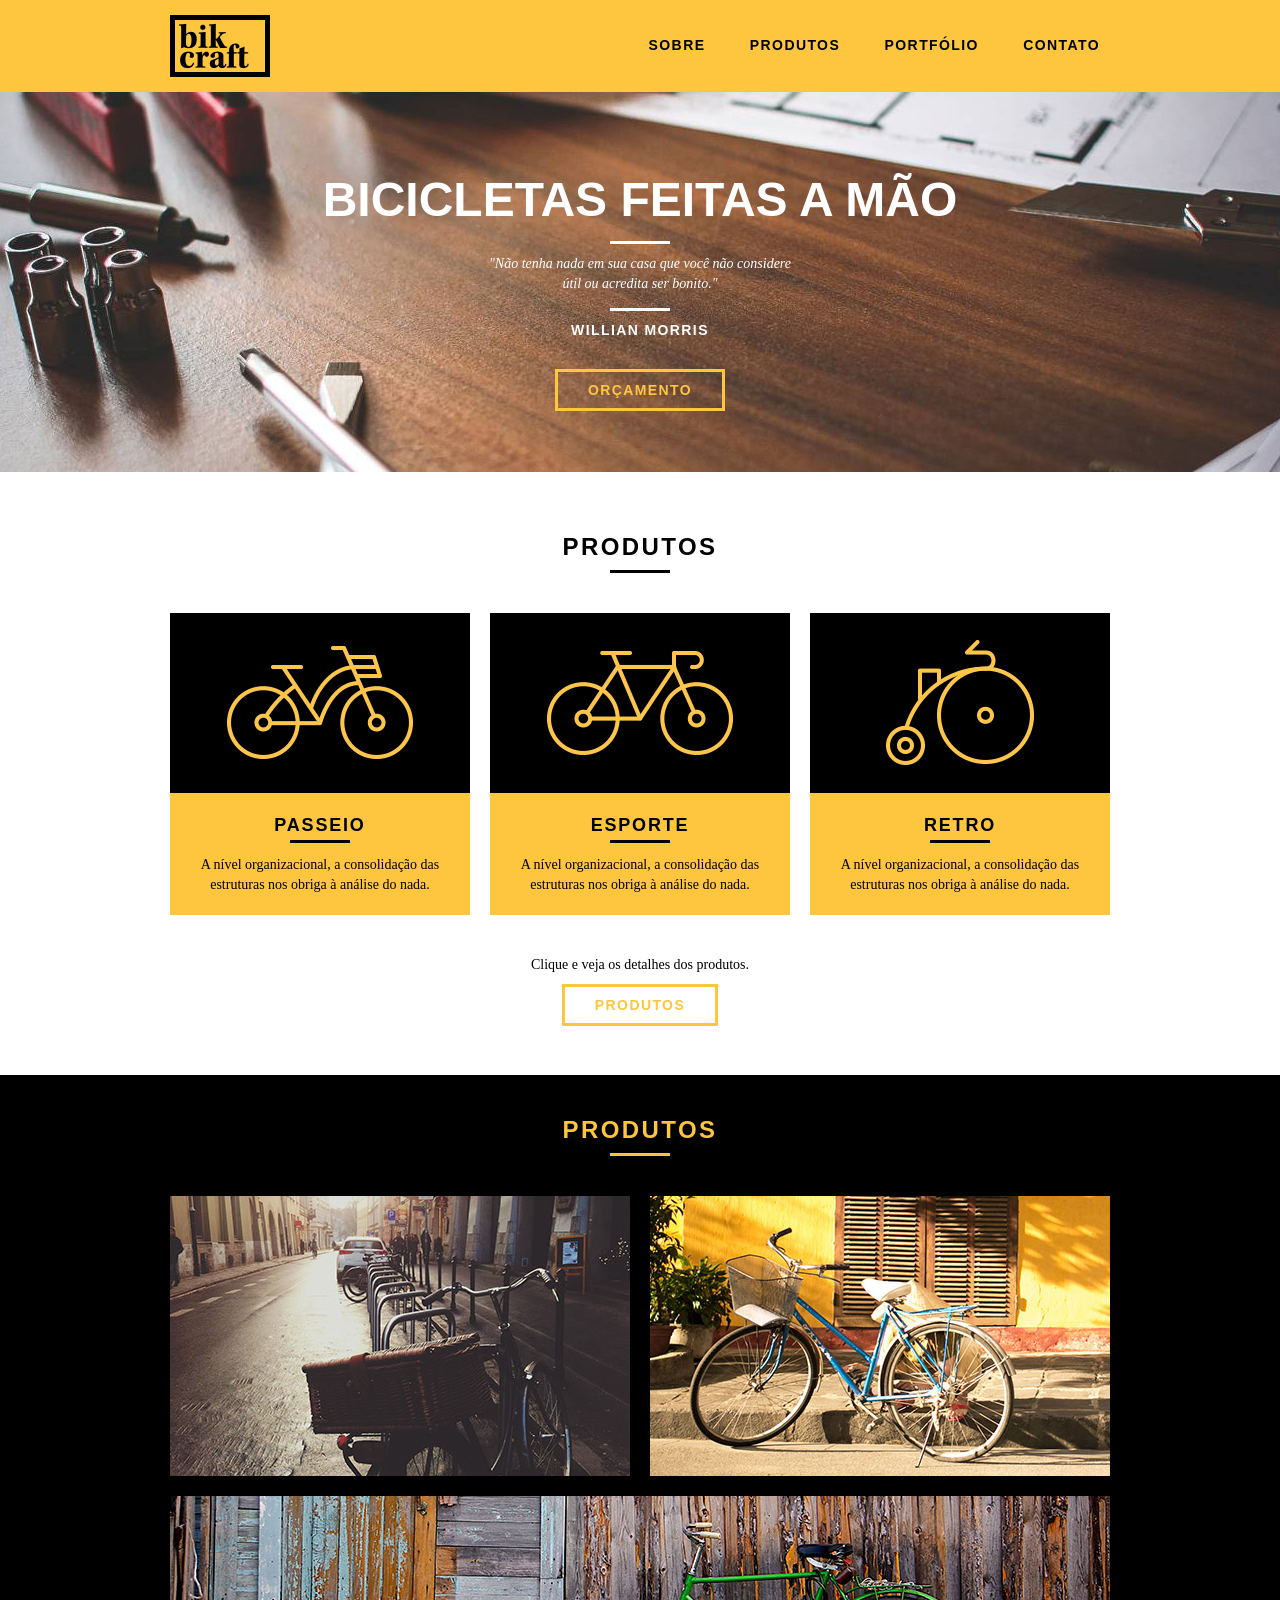
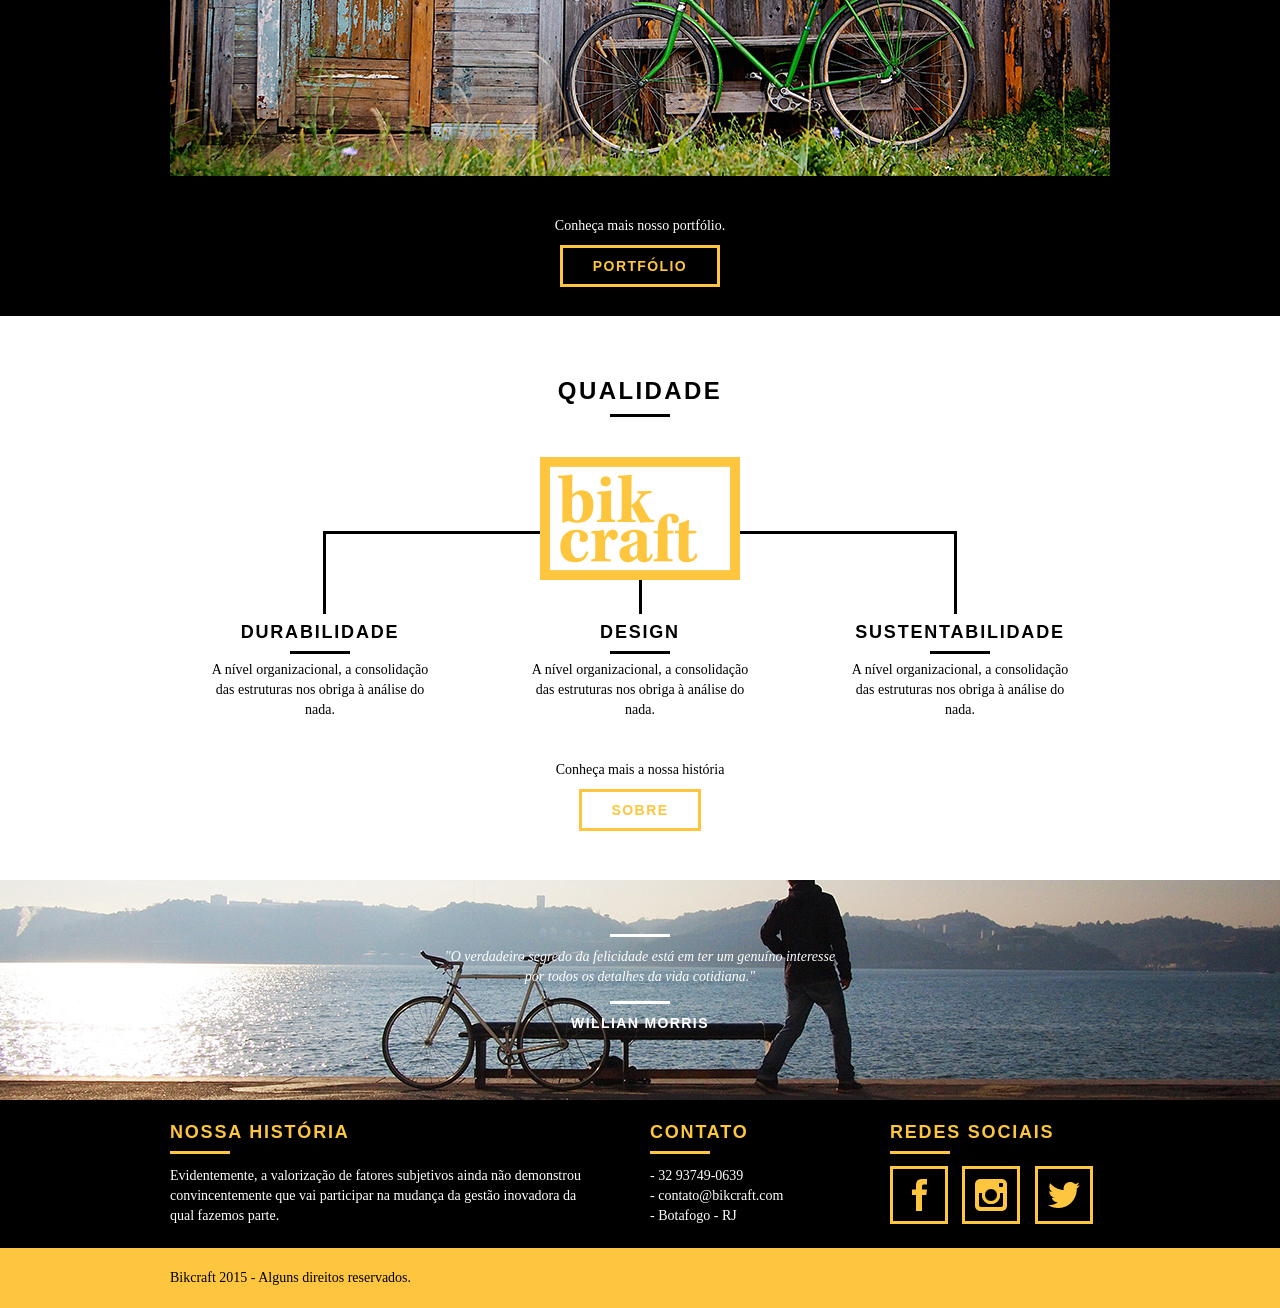
<file: index.html>
<!DOCTYPE html>

<!-- Site desenvolvido por Patric Pauluk, comforme o auxílio dos cursos da Origamid. -->

<html lang="pt-br">
    <head>
        <meta charset="utf-8">
        <title>Bikcraft - Bicicletas Personalizadas</title>

        <!-- Inicio SEO e Head - Cada uma dessas tags deve ser alterada conforme a página. -->

        <meta name="description" content="Compre a sua bicicleta personalizada na Bikcraft. Possuímos modelos Passeio, Retrô e Esporte.">

    		<meta property="og:type" content="website"/>
    		<meta property="og:title" content="Bikcraft - Bicicletas Personalizadas"/>
    		<meta property="og:description" content="Compre a sua bicicleta personalizada na Bikcraft. Possuímos modelos Passeio, Retrô e Esporte."/>
    		<meta property="og:url" content="http://bikcraft.com"/>
    		<meta property="og:image" content="http://bikcraft.com/img/og-image.png"/>

    		<meta name="viewport" content="width=device-width, initial-scale=1">

    		<link rel="shortcut icon" href="favicon.ico">

        <!-- Fim SEO e Head -->
        <link rel="stylesheet" href="css/style.css">
        <script src="js/libs/modernizr.custom.45655.js"></script>
    </head>

    <body>

        <!-- Inicio Cabeçalho -->

        <header class="header">
            <div class="container">
                <a href="index.html" class="grid-4">
                    <img src="img/bikcraft.png" alt="Bikcraft">
                </a>
                <nav class="grid-12 header_menu">
                    <ul>
                        <li><a href="sobre.html">Sobre</a></li>
                        <li><a href="produtos.html">Produtos</a></li>
                        <li><a href="portfolio.html">Portfólio</a></li>
                        <li><a href="contato.html">Contato</a></li>
                    </ul>
                </nav>
            </div>
        </header>

        <!-- Fim Cabeçalho -->

        <!-- Inicio Introdução -->

        <section class="introducao">
            <div class="container">
                <h1>Bicicletas Feitas a Mão</h1>
                <blockquote class="quote-externo">
                    <p>"Não tenha nada em sua casa que você não considere útil ou acredita ser bonito."</p>
                    <cite>WILLIAN MORRIS</cite>
                </blockquote>
                <a href="orcamento.html" class="btn">Orçamento</a>
            </div>
        </section>

        <!-- Fim Introdução -->

        <!-- Inicio Produtos -->

        <section class="produtos container animar">
            <h2 class="subtitulo">Produtos</h2>

            <ul class="produtos_lista">

                <li class="grid-1-3">
                    <div class="produtos_icone">
                        <img src="img/produtos/passeio.png" alt="Bikcraft Passeio">
                    </div>
                    <h3>Passeio</h3>
                    <p>A nível organizacional, a consolidação das estruturas nos obriga à análise do nada.</p>
                </li>

                <li class="grid-1-3">
                    <div class="produtos_icone">
                        <img src="img/produtos/esportiva.png" alt="Bikcraft Passeio">
                    </div>
                    <h3>Esporte</h3>
                    <p>A nível organizacional, a consolidação das estruturas nos obriga à análise do nada.</p>
                </li>

                <li class="grid-1-3">
                    <div class="produtos_icone">
                        <img src="img/produtos/vintage.png" alt="Bikcraft Passeio">
                    </div>
                    <h3>Retro</h3>
                    <p>A nível organizacional, a consolidação das estruturas nos obriga à análise do nada.</p>
                </li>

            </ul>

            <div class="call">
                <p>Clique e veja os detalhes dos produtos.</p>
                <a href="produtos.html" class="btn btn-preto">Produtos</a>
            </div>

        </section>

        <!-- Fim Produtos -->

        <!-- Inicio Portfólio -->

        <section class="portfolio">
            <div class="container">
                <h2 class="subtitulo">Produtos</h2>
                <div class="portfolio_lista">
                    <div class="grid-8"><img src="img/portfolio/retro.jpg" alt="Bicileta Retro"></div>
                    <div class="grid-8"><img src="img/portfolio/passeio.jpg" alt="Bicileta Passeio"></div>
                    <div class="grid-16"><img src="img/portfolio/esporte.jpg" alt="Bicileta Esporte"></div>
                </div>

                <div class="call">
                    <p>Conheça mais nosso portfólio.</p>
                    <a href="produtos.html" class="btn">Portfólio</a>
                </div>

            </div>
        </section>

        <!-- Fim Portfólio -->

        <!-- Inicio Qualidade -->

        <section class="qualidade container">
            <h2 class="subtitulo">Qualidade</h2>
            <img src="img/logo-qualidade.png" alt="Bikcraft">

            <ul class="qualidade_lista">

                <li class="grid-1-3">
                    <h3>Durabilidade</h3>
                    <p>A nível organizacional, a consolidação das estruturas nos obriga à análise do nada.</p>
                </li>

                <li class="grid-1-3">
                    <h3>Design</h3>
                    <p>A nível organizacional, a consolidação das estruturas nos obriga à análise do nada.</p>
                </li>

                <li class="grid-1-3">
                    <h3>Sustentabilidade</h3>
                    <p>A nível organizacional, a consolidação das estruturas nos obriga à análise do nada.</p>
                </li>

            </ul>

            <div class="call">
                <p>Conheça mais a nossa história</p>
                <a href="sobre.html" class="btn btn-preto">Sobre</a>
            </div>
        </section>

        <!-- Fim Qualidade -->

        <!-- Inicio Quebra -->

        <div class="quebra">
            <blockquote class="quote-externo container">
                <p>"O verdadeiro segredo da felicidade está em ter um genuíno interesse por todos os detalhes da vida cotidiana."</p>
                <cite>WILLIAN MORRIS</cite>
            </blockquote>
        </div>

        <!-- Fim Quebra -->

        <!-- Inicio Rodapé -->

        <footer>
            <div class="footer">
                <div class="container">

                    <div class="grid-8 footer_historia">
                        <h3>Nossa História</h3>
                        <p>Evidentemente, a valorização de fatores subjetivos ainda não demonstrou convincentemente que vai participar na mudança da gestão inovadora da qual fazemos parte.</p>
                    </div>

                    <div class="grid-4 footer_contato">
                        <h3>Contato</h3>
                        <ul>
                            <li>- 32 93749-0639</li>
                            <li>- contato@bikcraft.com</li>
                            <li>- Botafogo - RJ</li>
                        </ul>
                    </div>

                    <div class="grid-4 footer_redes">
                        <h3>Redes Sociais</h3>
                        <ul>
                            <li><a href="http://facebook.com" target="_blank"><img src="img/redes-sociais-ico/facebook.png" alt="Facebook Bikcraft"></a></li>
                            <li><a href="http://instagram.com" target="_blank"><img src="img/redes-sociais-ico/instagram.png" alt="Instagram Bikcraft"></a></li>
                            <li><a href="http://twitter.com" target="_blank"><img src="img/redes-sociais-ico/twitter.png" alt="Twitter Bikcraft"></a></li>
                        </ul>
                    </div>

                </div>
            </div>

            <div class="copy">
                <div class="container">
                    <p class="grid-16">Bikcraft 2015 - Alguns direitos reservados.</p>
                </div>
            </div>
        </footer>

        <!-- Fim Rodapé -->

        <!-- Inicio Declaração JS -->

        <script src="js/libs/jquery-3.2.1.min.js"></script>
        <script src="js/plugins.js"></script>
	    <script src="js/main.js"></script>

        <!-- Fim Declaração JS -->

    </body>
</html>
</file>
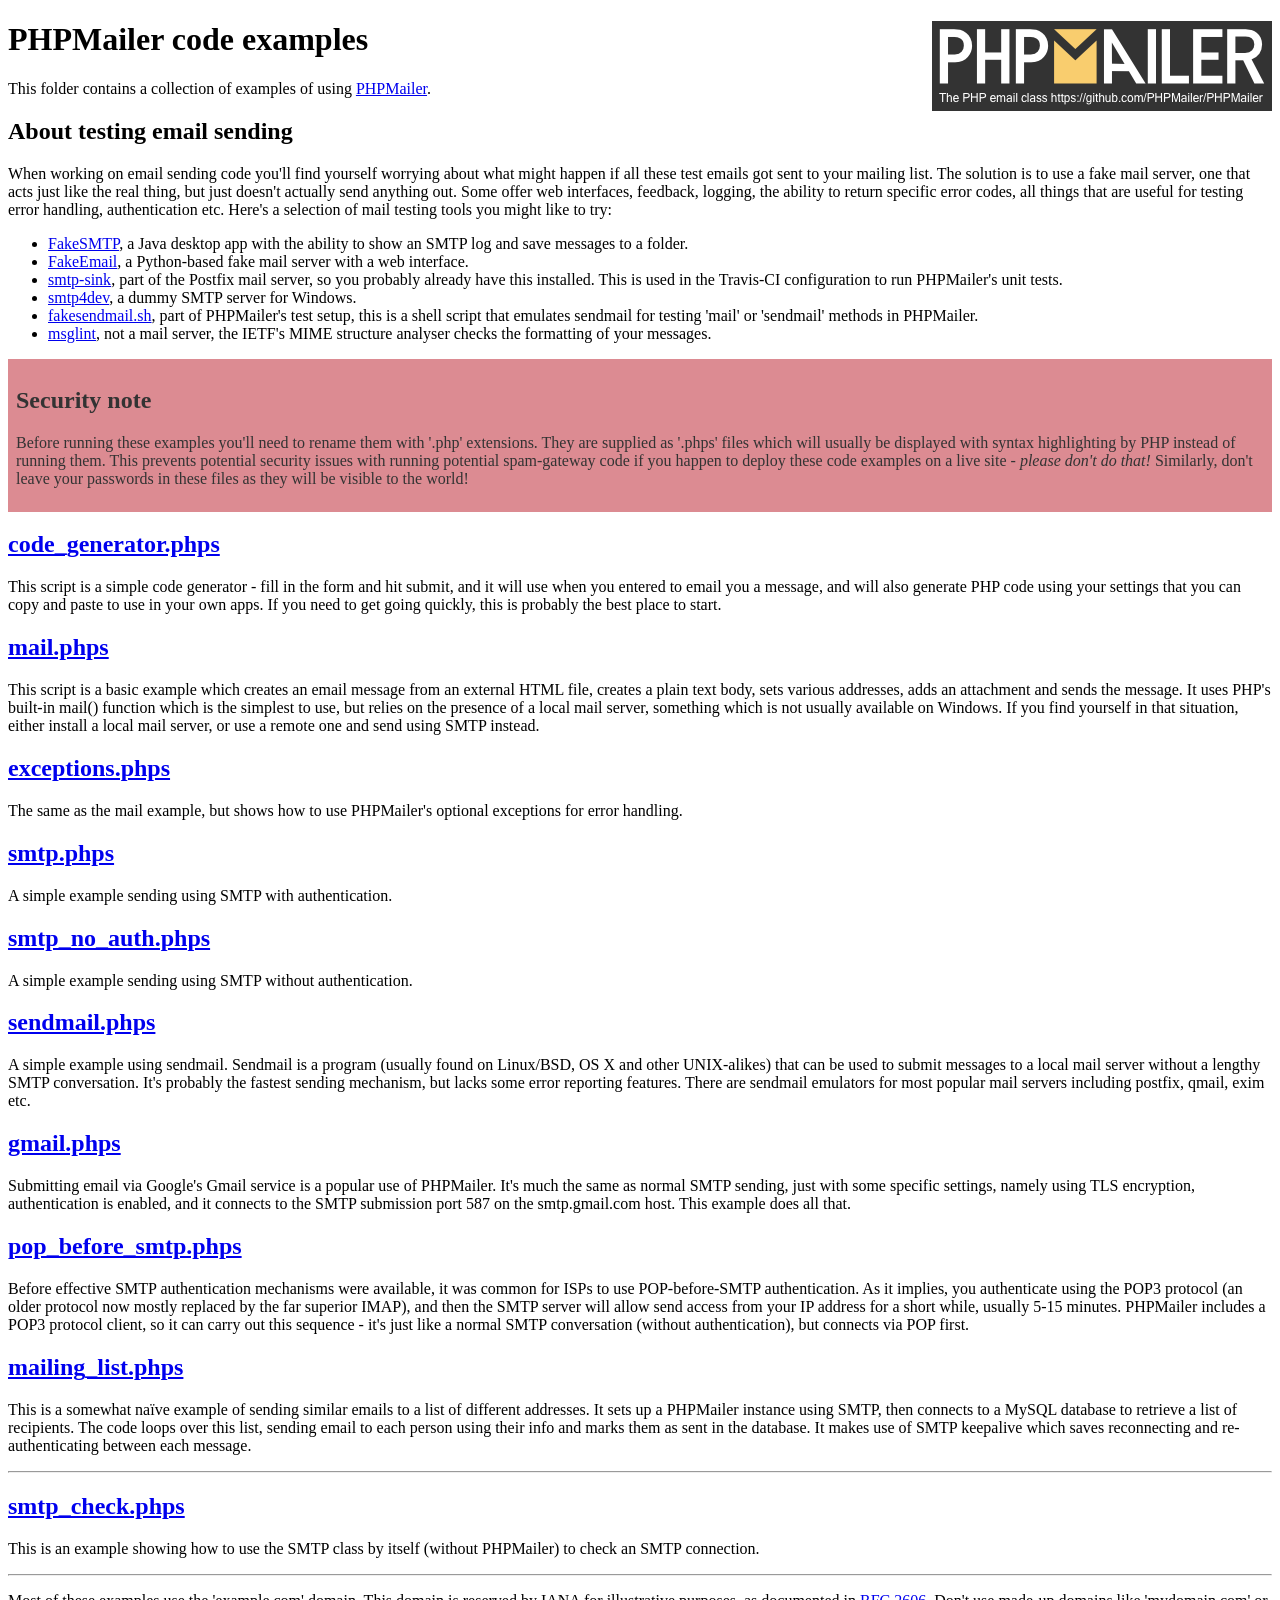
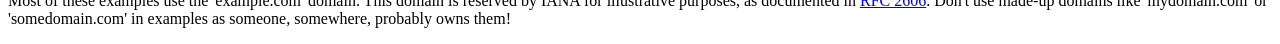
<file: PHPMailer/examples/index.html>
<!DOCTYPE html>
<html>
<head>
	<meta charset="UTF-8">
	<title>PHPMailer Examples</title>
</head>
<body>
<h1>PHPMailer code examples<a href="https://github.com/PHPMailer/PHPMailer"><img src="images/phpmailer.png" style="float:right; border:0;" alt="PHPMailer logo"></a></h1>
<p>This folder contains a collection of examples of using <a href="https://github.com/PHPMailer/PHPMailer">PHPMailer</a>.</p>
<h2>About testing email sending</h2>
<p>When working on email sending code you'll find yourself worrying about what might happen if all these test emails got sent to your mailing list. The solution is to use a fake mail server, one that acts just like the real thing, but just doesn't actually send anything out. Some offer web interfaces, feedback, logging, the ability to return specific error codes, all things that are useful for testing error handling, authentication etc. Here's a selection of mail testing tools you might like to try:</p>
<ul>
  <li><a href="https://github.com/Nilhcem/FakeSMTP">FakeSMTP</a>, a Java desktop app with the ability to show an SMTP log and save messages to a folder. </li>
  <li><a href="https://github.com/isotoma/FakeEmail">FakeEmail</a>, a Python-based fake mail server with a web interface.</li>
  <li><a href="http://www.postfix.org/smtp-sink.1.html">smtp-sink</a>, part of the Postfix mail server, so you probably already have this installed. This is used in the Travis-CI configuration to run PHPMailer's unit tests.</li>
  <li><a href="http://smtp4dev.codeplex.com">smtp4dev</a>, a dummy SMTP server for Windows.</li>
  <li><a href="https://github.com/PHPMailer/PHPMailer/blob/master/test/fakesendmail.sh">fakesendmail.sh</a>, part of PHPMailer's test setup, this is a shell script that emulates sendmail for testing 'mail' or 'sendmail' methods in PHPMailer.</li>
  <li><a href="http://tools.ietf.org/tools/msglint/">msglint</a>, not a mail server, the IETF's MIME structure analyser checks the formatting of your messages.</li>
</ul>
<div style="padding: 8px; color: #333333; background-color: #dc8b92">
<h2>Security note</h2>
<p>Before running these examples you'll need to rename them with '.php' extensions. They are supplied as '.phps' files which will usually be displayed with syntax highlighting by PHP instead of running them. This prevents potential security issues with running potential spam-gateway code if you happen to deploy these code examples on a live site - <em>please don't do that!</em> Similarly, don't leave your passwords in these files as they will be visible to the world!</p>
</div>
<h2><a href="code_generator.phps">code_generator.phps</a></h2>
<p>This script is a simple code generator - fill in the form and hit submit, and it will use when you entered to email you a message, and will also generate PHP code using your settings that you can copy and paste to use in your own apps. If you need to get going quickly, this is probably the best place to start.</p>
<h2><a href="mail.phps">mail.phps</a></h2>
<p>This script is a basic example which creates an email message from an external HTML file, creates a plain text body, sets various addresses, adds an attachment and sends the message. It uses PHP's built-in mail() function which is the simplest to use, but relies on the presence of a local mail server, something which is not usually available on Windows. If you find yourself in that situation, either install a local mail server, or use a remote one and send using SMTP instead.</p>
<h2><a href="exceptions.phps">exceptions.phps</a></h2>
<p>The same as the mail example, but shows how to use PHPMailer's optional exceptions for error handling.</p>
<h2><a href="smtp.phps">smtp.phps</a></h2>
<p>A simple example sending using SMTP with authentication.</p>
<h2><a href="smtp_no_auth.phps">smtp_no_auth.phps</a></h2>
<p>A simple example sending using SMTP without authentication.</p>
<h2><a href="sendmail.phps">sendmail.phps</a></h2>
<p>A simple example using sendmail. Sendmail is a program (usually found on Linux/BSD, OS X and other UNIX-alikes) that can be used to submit messages to a local mail server without a lengthy SMTP conversation. It's probably the fastest sending mechanism, but lacks some error reporting features. There are sendmail emulators for most popular mail servers including postfix, qmail, exim etc.</p>
<h2><a href="gmail.phps">gmail.phps</a></h2>
<p>Submitting email via Google's Gmail service is a popular use of PHPMailer. It's much the same as normal SMTP sending, just with some specific settings, namely using TLS encryption, authentication is enabled, and it connects to the SMTP submission port 587 on the smtp.gmail.com host. This example does all that.</p>
<h2><a href="pop_before_smtp.phps">pop_before_smtp.phps</a></h2>
<p>Before effective SMTP authentication mechanisms were available, it was common for ISPs to use POP-before-SMTP authentication. As it implies, you authenticate using the POP3 protocol (an older protocol now mostly replaced by the far superior IMAP), and then the SMTP server will allow send access from your IP address for a short while, usually 5-15 minutes. PHPMailer includes a POP3 protocol client, so it can carry out this sequence - it's just like a normal SMTP conversation (without authentication), but connects via POP first.</p>
<h2><a href="mailing_list.phps">mailing_list.phps</a></h2>
<p>This is a somewhat naïve example of sending similar emails to a list of different addresses. It sets up a PHPMailer instance using SMTP, then connects to a MySQL database to retrieve a list of recipients. The code loops over this list, sending email to each person using their info and marks them as sent in the database. It makes use of SMTP keepalive which saves reconnecting and re-authenticating between each message.</p>
<hr>
<h2><a href="smtp_check.phps">smtp_check.phps</a></h2>
<p>This is an example showing how to use the SMTP class by itself (without PHPMailer) to check an SMTP connection.</p>
<hr>
<p>Most of these examples use the 'example.com' domain. This domain is reserved by IANA for illustrative purposes, as documented in <a href="http://tools.ietf.org/html/rfc2606">RFC 2606</a>. Don't use made-up domains like 'mydomain.com' or 'somedomain.com' in examples as someone, somewhere, probably owns them!</p>
</body>
</html>
</file>
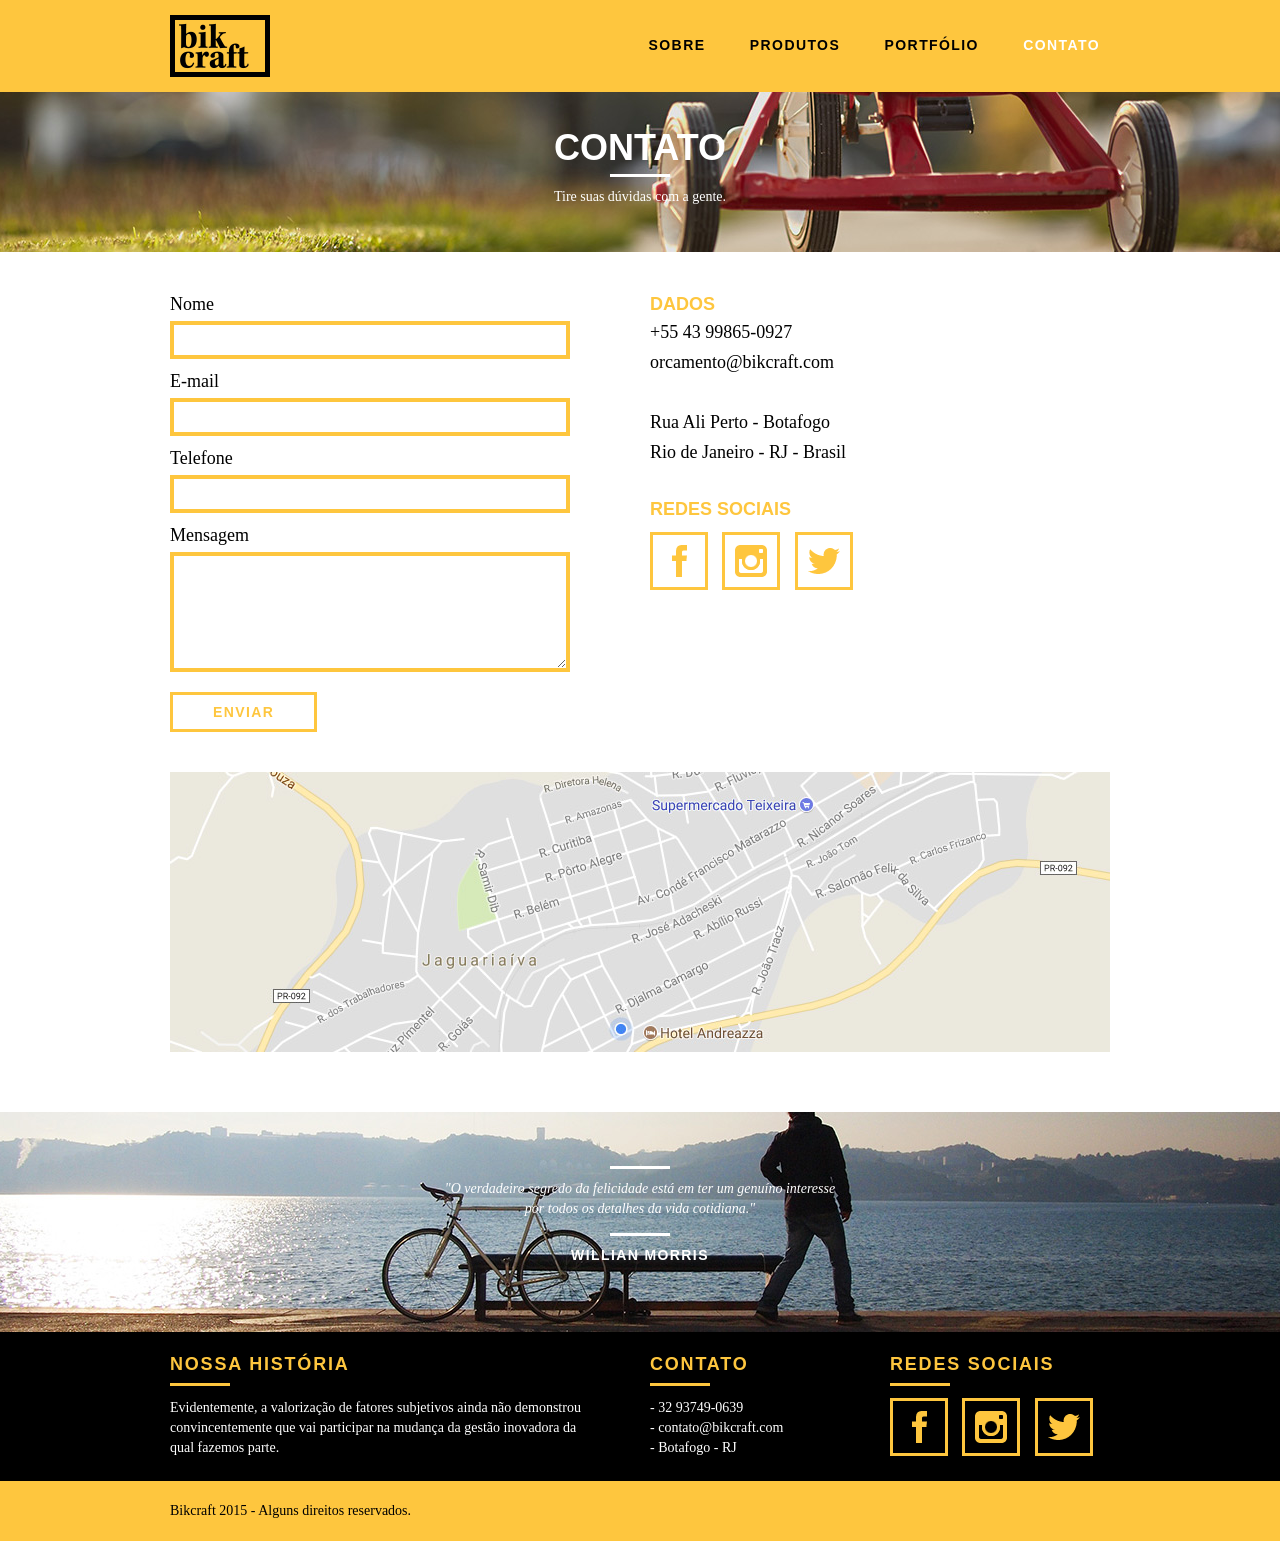
<file: contato.html>
<!DOCTYPE html>

<!-- Site desenvolvido por Patric Pauluk, comforme o auxílio dos cursos da Origamid. -->

<html lang="pt-br">
    <head>
        <meta charset="utf-8">
        <title>Bikcraft - Contato - 21 99999-9999</title>
        
        <!-- Inicio SEO e Head - Cada uma dessas tags deve ser alterada conforme a página. -->
        
        <meta name="description" content="Compre a sua bicicleta personalizada na Bikcraft. Possuímos modelos Passeio, Retrô e Esporte.">

		<meta property="og:type" content="website"/>
		<meta property="og:title" content="Bikcraft - Contato - 21 99999-9999"/>
		<meta property="og:description" content="Compre a sua bicicleta personalizada na Bikcraft. Possuímos modelos Passeio, Retrô e Esporte."/>
		<meta property="og:url" content="http://bikcraft.com/contato.html"/>
		<meta property="og:image" content="http://bikcraft.com/img/og-image.png"/>

		<meta name="viewport" content="width=device-width, initial-scale=1">

		<link rel="shortcut icon" href="favicon.ico">
        
        <!-- Fim SEO e Head -->
        
        <link rel="stylesheet" href="css/style.css">
        <script src="js/libs/modernizr.custom.45655.js"></script>
    </head>
    
    <body>
        
        <!-- Inicio Cabeçalho -->
        
        <header class="header">
            <div class="container">
                <a href="index.html" class="grid-4">
                    <img src="img/bikcraft.png" alt="Bikcraft">
                </a>
                <nav class="grid-12 header_menu">
                    <ul>
                        <li><a href="sobre.html">Sobre</a></li>
                        <li><a href="produtos.html">Produtos</a></li>
                        <li><a href="portfolio.html">Portfólio</a></li>
                        <li><a href="contato.html" class="menu_ativo">Contato</a></li>
                    </ul>
                </nav>
            </div>
        </header>
        
        <!-- Fim Cabeçalho -->
        
        <!-- Inicio Introdução -->
        
        <section class="introducao-interna interna_contato">
            <div class="container">
                <h1>Contato</h1>
                <p>Tire suas dúvidas com a gente.</p>
            </div>
        </section>
        
        <!-- Fim Introdução -->
        
        <!-- Inicio Contato -->
        
        <section class="contato container animar-interno">
            <form action="enviar.php" method="post" name="form" class="formphp contato_form grid-8">
                <label for="nome">Nome</label>
                <input id="nome" name="nome" type="text">
                <label for="email">E-mail</label>
                <input id="email" name="email" type="text">
                <label for="telefone">Telefone</label>
                <input id="telefone" name="telefone" type="text">

                <label class="nao-aparece">Se você não é um robô, deixe em branco.</label>
                <input type="text" class="nao-aparece" name="leaveblank">
                <label class="nao-aparece">Se você não é um robô, não mude este campo.</label>
                <input type="text" class="nao-aparece" name="dontchange" value="http://" >

                <label for="mensagem">Mensagem</label>
                <textarea name="mensagem" id="mensagem"></textarea>

                <button id="enviar" name="enviar" type="submit" class="btn btn-preto">Enviar</button>
            </form>
            
            <div class="contato_dados grid-8">
                <h3>Dados</h3>
                <span>+55 43 99865-0927</span>
                <span>orcamento@bikcraft.com</span>
                <span>Rua Ali Perto - Botafogo</span>
                <span>Rio de Janeiro - RJ - Brasil</span>
                <h3>Redes Sociais</h3>
                <ul>
                    <li><a href="http://facebook.com" target="_blank"><img src="img/redes-sociais-ico/facebook.png" alt="Facebook Bikcraft"></a></li>
                    <li><a href="http://instagram.com" target="_blank"><img src="img/redes-sociais-ico/instagram.png" alt="Instagram Bikcraft"></a></li>
                    <li><a href="http://twitter.com" target="_blank"><img src="img/redes-sociais-ico/twitter.png" alt="Twitter Bikcraft"></a></li>
                </ul>
            </div>
        </section>
        
        <section class="container contato_mapa">
            <a href="http://google.com" target="_blank" class="grid-16"><img src="img/endereco-bikcraft.jpg" alt="Endereço da Bikcraft"></a>
        </section>
        
        <!-- Fim Contato -->
        
        <!-- Inicio Quebra -->
        
        <div class="quebra">
            <blockquote class="quote-externo container">
                <p>"O verdadeiro segredo da felicidade está em ter um genuíno interesse por todos os detalhes da vida cotidiana."</p>
                <cite>WILLIAN MORRIS</cite>
            </blockquote>
        </div>
        
        <!-- Fim Quebra -->
        
        <!-- Inicio Rodapé -->
        
        <footer>
            <div class="footer">
                <div class="container">
                    
                    <div class="grid-8 footer_historia">
                        <h3>Nossa História</h3>
                        <p>Evidentemente, a valorização de fatores subjetivos ainda não demonstrou convincentemente que vai participar na mudança da gestão inovadora da qual fazemos parte.</p>
                    </div>
                    
                    <div class="grid-4 footer_contato">
                        <h3>Contato</h3>
                        <ul>
                            <li>- 32 93749-0639</li>
                            <li>- contato@bikcraft.com</li>
                            <li>- Botafogo - RJ</li>
                        </ul>
                    </div>
                    
                    <div class="grid-4 footer_redes">
                        <h3>Redes Sociais</h3>
                        <ul>
                            <li><a href="http://facebook.com" target="_blank"><img src="img/redes-sociais-ico/facebook.png" alt="Facebook Bikcraft"></a></li>
                            <li><a href="http://instagram.com" target="_blank"><img src="img/redes-sociais-ico/instagram.png" alt="Instagram Bikcraft"></a></li>
                            <li><a href="http://twitter.com" target="_blank"><img src="img/redes-sociais-ico/twitter.png" alt="Twitter Bikcraft"></a></li>
                        </ul>
                    </div>
                    
                </div>
            </div>
            
            <div class="copy">
                <div class="container">
                    <p class="grid-16">Bikcraft 2015 - Alguns direitos reservados.</p>
                </div>
            </div>
        </footer>
        
        <!-- Fim Rodapé -->
        
        <!-- Inicio Declaração JS -->
        
        <script src="js/libs/jquery-3.2.1.min.js"></script>
        <script src="js/plugins.js"></script>
	    <script src="js/main.js"></script>
        
        <!-- Fim Declaração JS -->
        
    </body>
</html>
</file>
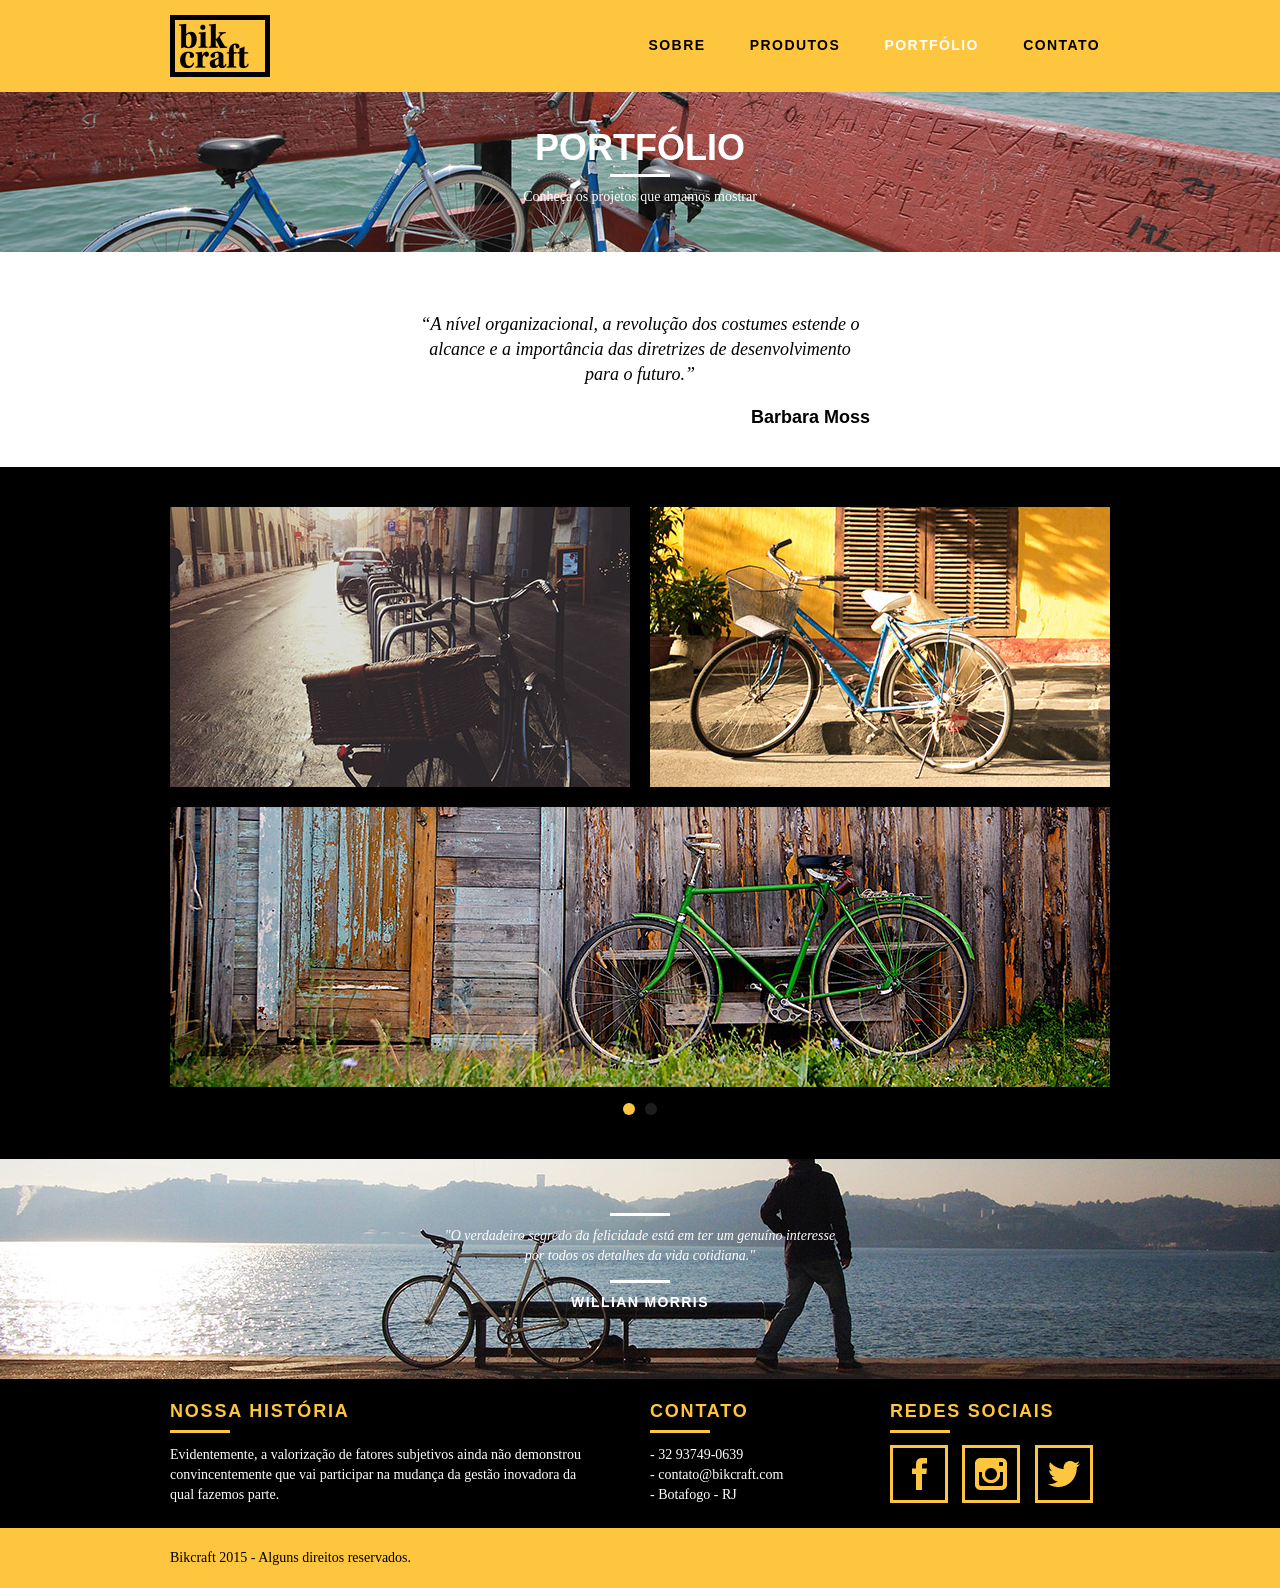
<file: portfolio.html>
<!DOCTYPE html>

<!-- Site desenvolvido por Patric Pauluk, comforme o auxílio dos cursos da Origamid. -->

<html lang="pt-br">
    <head>
        <meta charset="utf-8">
        <title>Bikcraft - Conheça o Portfólio de clientes</title>
        
        <!-- Inicio SEO e Head - Cada uma dessas tags deve ser alterada conforme a página. -->
        
        <meta name="description" content="Compre a sua bicicleta personalizada na Bikcraft. Possuímos modelos Passeio, Retrô e Esporte.">

		<meta property="og:type" content="website"/>
		<meta property="og:title" content="Bikcraft - Conheça o Portfólio de clientes"/>
		<meta property="og:description" content="Compre a sua bicicleta personalizada na Bikcraft. Possuímos modelos Passeio, Retrô e Esporte."/>
		<meta property="og:url" content="http://bikcraft.com/portfolio.html"/>
		<meta property="og:image" content="http://bikcraft.com/img/og-image.png"/>

		<meta name="viewport" content="width=device-width, initial-scale=1">

		<link rel="shortcut icon" href="favicon.ico">
        
        <!-- Fim SEO e Head -->
        
        <link rel="stylesheet" href="css/style.css">
        <script src="js/libs/modernizr.custom.45655.js"></script>
    </head>
    
    <body>
        
        <!-- Inicio Cabeçalho -->
        
        <header class="header">
            <div class="container">
                <a href="index.html" class="grid-4">
                    <img src="img/bikcraft.png" alt="Bikcraft">
                </a>
                <nav class="grid-12 header_menu">
                    <ul>
                        <li><a href="sobre.html">Sobre</a></li>
                        <li><a href="produtos.html">Produtos</a></li>
                        <li><a href="portfolio.html" class="menu_ativo">Portfólio</a></li>
                        <li><a href="contato.html">Contato</a></li>
                    </ul>
                </nav>
            </div>
        </header>
        
        <!-- Fim Cabeçalho -->
        
        <!-- Inicio Introdução -->
        
        <section class="introducao-interna interna_portfolio">
            <div class="container">
                <h1>Portfólio</h1>
                <p>Conheça os projetos que amamos mostrar</p>
            </div>
        </section>
        
        <!-- Fim Introdução -->
        
        <section class="container animar-interno">
            <ul class="rslides">
                <li>
                    <blockquote class="quote_clientes">
                        <p>“A nível organizacional, a revolução dos costumes estende o alcance e a importância das diretrizes de desenvolvimento para o futuro.”</p>
                        <cite>Barbara Moss</cite>
                    </blockquote>
                </li>
                
                <li>
                    <blockquote class="quote_clientes">
                        <p>A nível organizacional, o novo modelo estrutural aqui preconizado promove a alavancagem dos métodos utilizados na avaliação de resultados.</p>
                        <cite>Bernardo</cite>
                    </blockquote>
                </li>
                
                <li>
                    <blockquote class="quote_clientes">
                        <p>“No mundo atual, a revolução dos costumes maximiza as possibilidades por conta dos relacionamentos verticais entre as hierarquias.”</p>
                        <cite>Jhony Rato</cite>
                    </blockquote>
                </li>
            </ul>
        </section>
        
        <!-- Inicio Portfólio -->
        
        <section class="portfolio">
            <div class="container">
                <ul class="portfolio_lista rslides_portfolio animar-interno">
                    <li>
                        <div class="grid-8"><img src="img/portfolio/retro.jpg" alt="Bicileta Retro"></div>
                        <div class="grid-8"><img src="img/portfolio/passeio.jpg" alt="Bicileta Passeio"></div>
                        <div class="grid-16"><img src="img/portfolio/esporte.jpg" alt="Bicileta Esporte"></div>
                    </li>
                    
                    <li>
                        <div class="grid-8"><img src="img/portfolio/passeio.jpg" alt="Bicileta Retro"></div>
                        <div class="grid-8"><img src="img/portfolio/retro.jpg" alt="Bicileta Passeio"></div>
                        <div class="grid-16"><img src="img/portfolio/esporte.jpg" alt="Bicileta Esporte"></div>
                    </li>
                </ul>
            </div>
        </section>
        
        <!-- Fim Portfólio -->
        
        <!-- Inicio Quebra -->
        
        <div class="quebra">
            <blockquote class="quote-externo container">
                <p>"O verdadeiro segredo da felicidade está em ter um genuíno interesse por todos os detalhes da vida cotidiana."</p>
                <cite>WILLIAN MORRIS</cite>
            </blockquote>
        </div>
        
        <!-- Fim Quebra -->
        
        <!-- Inicio Rodapé -->
        
        <footer>
            <div class="footer">
                <div class="container">
                    
                    <div class="grid-8 footer_historia">
                        <h3>Nossa História</h3>
                        <p>Evidentemente, a valorização de fatores subjetivos ainda não demonstrou convincentemente que vai participar na mudança da gestão inovadora da qual fazemos parte.</p>
                    </div>
                    
                    <div class="grid-4 footer_contato">
                        <h3>Contato</h3>
                        <ul>
                            <li>- 32 93749-0639</li>
                            <li>- contato@bikcraft.com</li>
                            <li>- Botafogo - RJ</li>
                        </ul>
                    </div>
                    
                    <div class="grid-4 footer_redes">
                        <h3>Redes Sociais</h3>
                        <ul>
                            <li><a href="http://facebook.com" target="_blank"><img src="img/redes-sociais-ico/facebook.png" alt="Facebook Bikcraft"></a></li>
                            <li><a href="http://instagram.com" target="_blank"><img src="img/redes-sociais-ico/instagram.png" alt="Instagram Bikcraft"></a></li>
                            <li><a href="http://twitter.com" target="_blank"><img src="img/redes-sociais-ico/twitter.png" alt="Twitter Bikcraft"></a></li>
                        </ul>
                    </div>
                    
                </div>
            </div>
            
            <div class="copy">
                <div class="container">
                    <p class="grid-16">Bikcraft 2015 - Alguns direitos reservados.</p>
                </div>
            </div>
        </footer>
        
        <!-- Fim Rodapé -->
        
        <!-- Inicio Declaração JS -->
        
        <script src="js/libs/jquery-3.2.1.min.js"></script>
        <script src="js/plugins.js"></script>
	    <script src="js/main.js"></script>
        
        <!-- Fim Declaração JS -->
        
    </body>
</html>
</file>
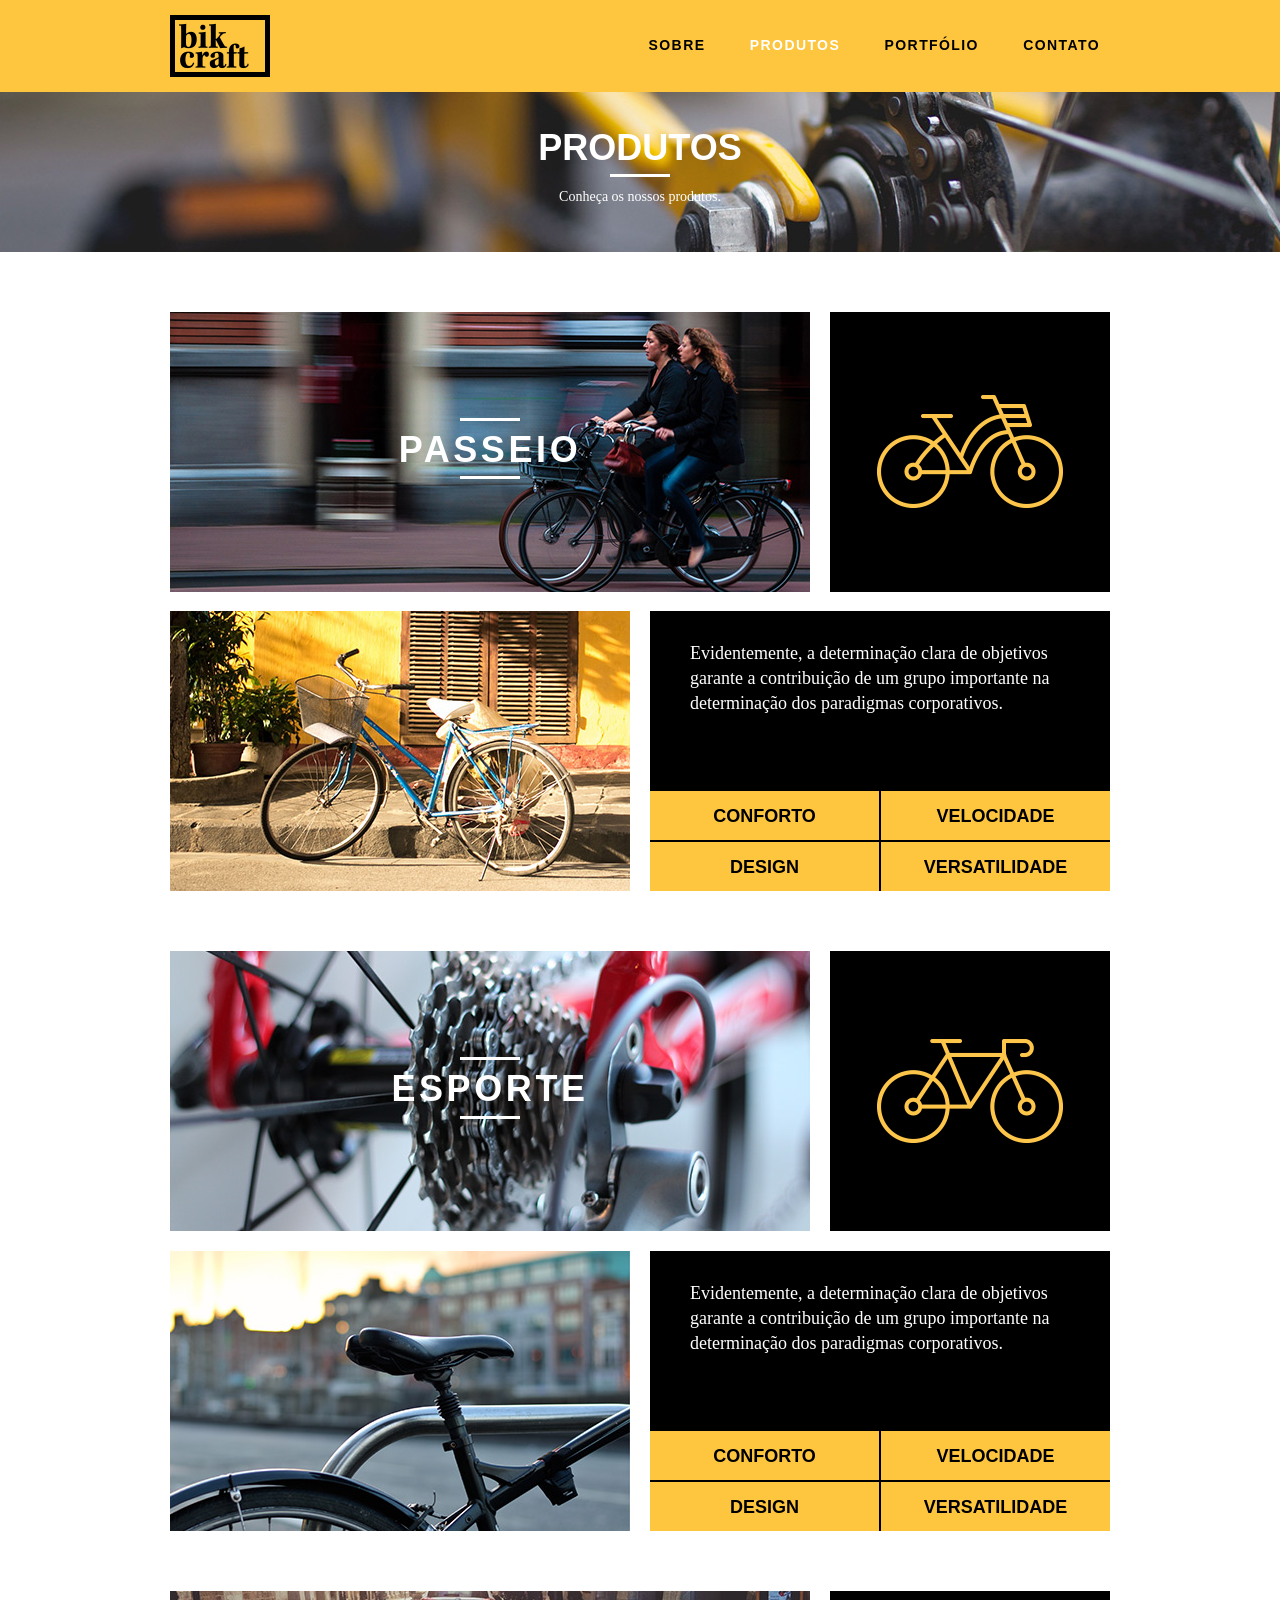
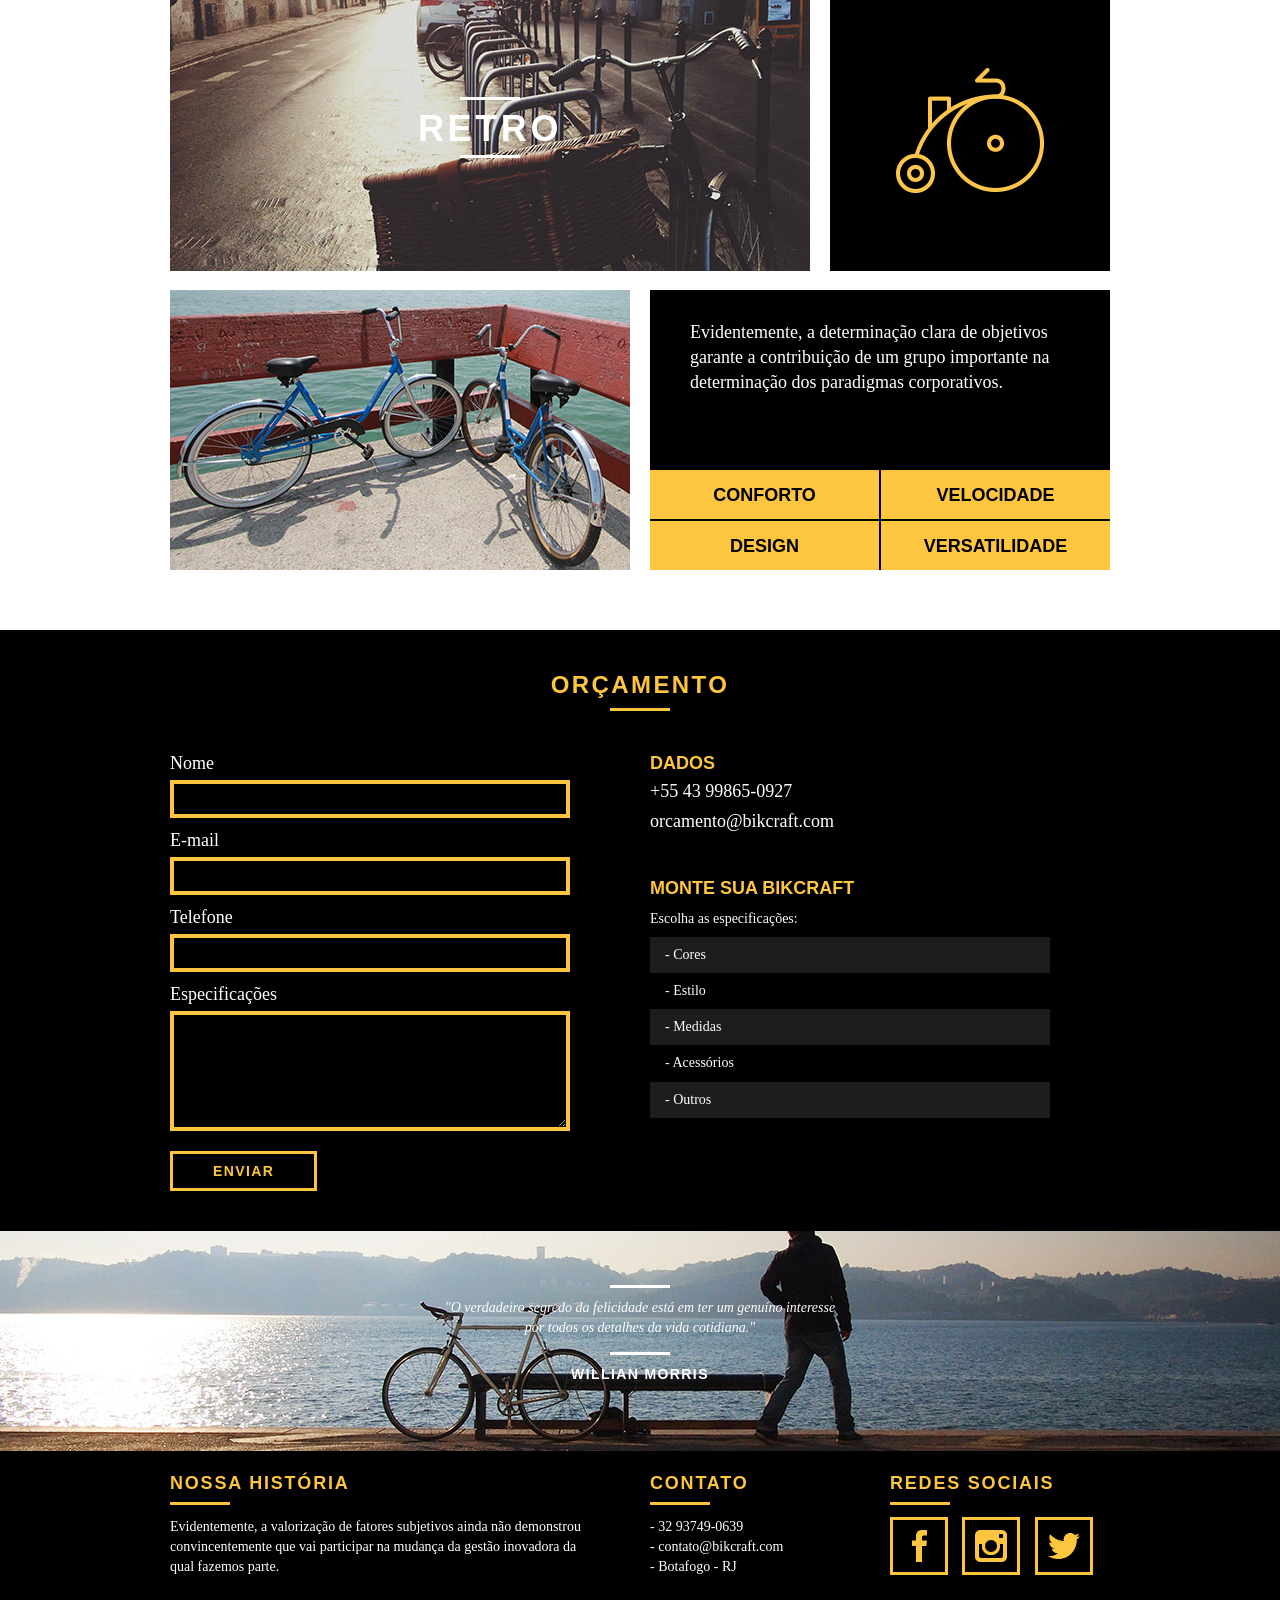
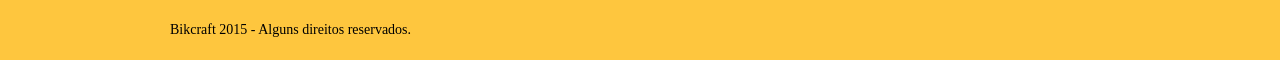
<file: produtos.html>
<!DOCTYPE html>

<!-- Site desenvolvido por Patric Pauluk, comforme o auxílio dos cursos da Origamid. -->

<html lang="pt-br">
    <head>
        <meta charset="utf-8">
        <title>Bikcraft - Conheça as linhas Passeio, Retrô e Esporte</title>
        
        <!-- Inicio SEO e Head - Cada uma dessas tags deve ser alterada conforme a página. -->
        
        <meta name="description" content="Compre a sua bicicleta personalizada na Bikcraft. Possuímos modelos Passeio, Retrô e Esporte.">

		<meta property="og:type" content="website"/>
		<meta property="og:title" content="Bikcraft - Conheça as linhas Passeio, Retrô e Esporte"/>
		<meta property="og:description" content="Compre a sua bicicleta personalizada na Bikcraft. Possuímos modelos Passeio, Retrô e Esporte."/>
		<meta property="og:url" content="http://bikcraft.com/produtos.html"/>
		<meta property="og:image" content="http://bikcraft.com/img/og-image.png"/>

		<meta name="viewport" content="width=device-width, initial-scale=1">

		<link rel="shortcut icon" href="favicon.ico">
        
        <!-- Fim SEO e Head -->
        
        <link rel="stylesheet" href="css/style.css">
        <script src="js/libs/modernizr.custom.45655.js"></script>
    </head>
    
    <body>
        
        <!-- Inicio Cabeçalho -->
        
        <header class="header">
            <div class="container">
                <a href="index.html" class="grid-4">
                    <img src="img/bikcraft.png" alt="Bikcraft">
                </a>
                <nav class="grid-12 header_menu">
                    <ul>
                        <li><a href="sobre.html">Sobre</a></li>
                        <li><a href="produtos.html" class="menu_ativo">Produtos</a></li>
                        <li><a href="portfolio.html">Portfólio</a></li>
                        <li><a href="contato.html">Contato</a></li>
                    </ul>
                </nav>
            </div>
        </header>
        
        <!-- Fim Cabeçalho -->
        
        <!-- Inicio Introdução -->
        
        <section class="introducao-interna interna_produtos">
            <div class="container">
                <h1>Produtos</h1>
                <p>Conheça os nossos produtos.</p>
            </div>
        </section>
        
        <!-- Fim Introdução -->
        
        <!-- Inicio Produtos -->
        
        <section class="container produto_item animar-interno">
            <div class="grid-11">
                <img src="img/produtos/bikcraft-passeio-1.jpg" alt="Bikcraft Passeio">
                <h2>Passeio</h2>
            </div>
            <div class="grid-5 produto_icone"><img src="img/produtos/passeio.png" alt="Icone Passeio"></div>
            <div class="grid-8"><img src="img/produtos/bikcraft-passeio-2.jpg" alt="Bikcraft Passeio"></div>
            <div class="grid-8 produto_info">
                <p>Evidentemente, a determinação clara de objetivos garante a contribuição de um grupo importante na determinação dos paradigmas corporativos.</p>
                <ul>
                <li>Conforto</li>
                <li>Velocidade</li>
                <li>Design</li>
                <li>Versatilidade</li>
                </ul>
            </div>
        </section>
        
        <section class="container produto_item">
            <div class="grid-11">
                <img src="img/produtos/bikcraft-esporte-1.jpg" alt="Bikcraft Esporte">
                <h2>Esporte</h2>
            </div>
            <div class="grid-5 produto_icone"><img src="img/produtos/esportiva.png" alt="Icone Esporte"></div>
            <div class="grid-8"><img src="img/produtos/bikcraft-esporte-2.jpg" alt="Bikcraft Esporte"></div>
            <div class="grid-8 produto_info">
                <p>Evidentemente, a determinação clara de objetivos garante a contribuição de um grupo importante na determinação dos paradigmas corporativos.</p>
                <ul>
                <li>Conforto</li>
                <li>Velocidade</li>
                <li>Design</li>
                <li>Versatilidade</li>
                </ul>
            </div>
        </section>
        
        <section class="container produto_item">
            <div class="grid-11">
                <img src="img/produtos/bikcraft-retro-1.jpg" alt="Bikcraft Retro">
                <h2>Retro</h2>
            </div>
            <div class="grid-5 produto_icone"><img src="img/produtos/vintage.png" alt="Icone Retrô"></div>
            <div class="grid-8"><img src="img/produtos/bikcraft-retro-2.jpg" alt="Bikcraft Retro"></div>
            <div class="grid-8 produto_info">
                <p>Evidentemente, a determinação clara de objetivos garante a contribuição de um grupo importante na determinação dos paradigmas corporativos.</p>
                <ul>
                <li>Conforto</li>
                <li>Velocidade</li>
                <li>Design</li>
                <li>Versatilidade</li>
                </ul>
            </div>
        </section>
        
        <!-- Fim Produtos -->
        
        <!-- Inicio Orcamento -->
        
        <section class="orcamento">
            <div class="container">
                <h2 class="subtitulo">Orçamento</h2>
                <form action="enviar.php" method="post" name="form" class="formphp form grid-8">
                    <label for="nome">Nome</label>
                    <input id="nome" name="nome" type="text">
                    <label for="email">E-mail</label>
                    <input id="email" name="email" type="text">
                    <label for="telefone">Telefone</label>
                    <input id="telefone" name="telefone" type="text">

                    <label class="nao-aparece">Se você não é um robô, deixe em branco.</label>
                    <input type="text" class="nao-aparece" name="leaveblank">
                    <label class="nao-aparece">Se você não é um robô, não mude este campo.</label>
                    <input type="text" class="nao-aparece" name="dontchange" value="http://" >

                    <label for="mensagem">Especificações</label>
                    <textarea name="mensagem" id="mensagem"></textarea>

                    <button id="enviar" name="enviar" type="submit" class="btn">Enviar</button>
                </form>
                
                <div class="orcamento_dados grid-8">
                    <h3>Dados</h3>
                    <span>+55 43 99865-0927</span>
                    <span>orcamento@bikcraft.com</span>
                    <h3>Monte sua Bikcraft</h3>
                    <p>Escolha as especificações:</p>
                    <ul>
                        <li>- Cores</li>
                        <li>- Estilo</li>
                        <li>- Medidas</li>
                        <li>- Acessórios</li>
                        <li>- Outros</li>
                    </ul>
                </div>
            </div>
        </section>
        
        <!-- Fim Orcamento -->
        
        <!-- Inicio Quebra -->
        
        <div class="quebra">
            <blockquote class="quote-externo container">
                <p>"O verdadeiro segredo da felicidade está em ter um genuíno interesse por todos os detalhes da vida cotidiana."</p>
                <cite>WILLIAN MORRIS</cite>
            </blockquote>
        </div>
        
        <!-- Fim Quebra -->
        
        <!-- Inicio Rodapé -->
        
        <footer>
            <div class="footer">
                <div class="container">
                    
                    <div class="grid-8 footer_historia">
                        <h3>Nossa História</h3>
                        <p>Evidentemente, a valorização de fatores subjetivos ainda não demonstrou convincentemente que vai participar na mudança da gestão inovadora da qual fazemos parte.</p>
                    </div>
                    
                    <div class="grid-4 footer_contato">
                        <h3>Contato</h3>
                        <ul>
                            <li>- 32 93749-0639</li>
                            <li>- contato@bikcraft.com</li>
                            <li>- Botafogo - RJ</li>
                        </ul>
                    </div>
                    
                    <div class="grid-4 footer_redes">
                        <h3>Redes Sociais</h3>
                        <ul>
                            <li><a href="http://facebook.com" target="_blank"><img src="img/redes-sociais-ico/facebook.png" alt="Facebook Bikcraft"></a></li>
                            <li><a href="http://instagram.com" target="_blank"><img src="img/redes-sociais-ico/instagram.png" alt="Instagram Bikcraft"></a></li>
                            <li><a href="http://twitter.com" target="_blank"><img src="img/redes-sociais-ico/twitter.png" alt="Twitter Bikcraft"></a></li>
                        </ul>
                    </div>
                    
                </div>
            </div>
            
            <div class="copy">
                <div class="container">
                    <p class="grid-16">Bikcraft 2015 - Alguns direitos reservados.</p>
                </div>
            </div>
        </footer>
        
        <!-- Fim Rodapé -->
        
        <!-- Inicio Declaração JS -->
        
        <script src="js/libs/jquery-3.2.1.min.js"></script>
        <script src="js/plugins.js"></script>
	    <script src="js/main.js"></script>
        
        <!-- Fim Declaração JS -->
        
    </body>
</html>
</file>
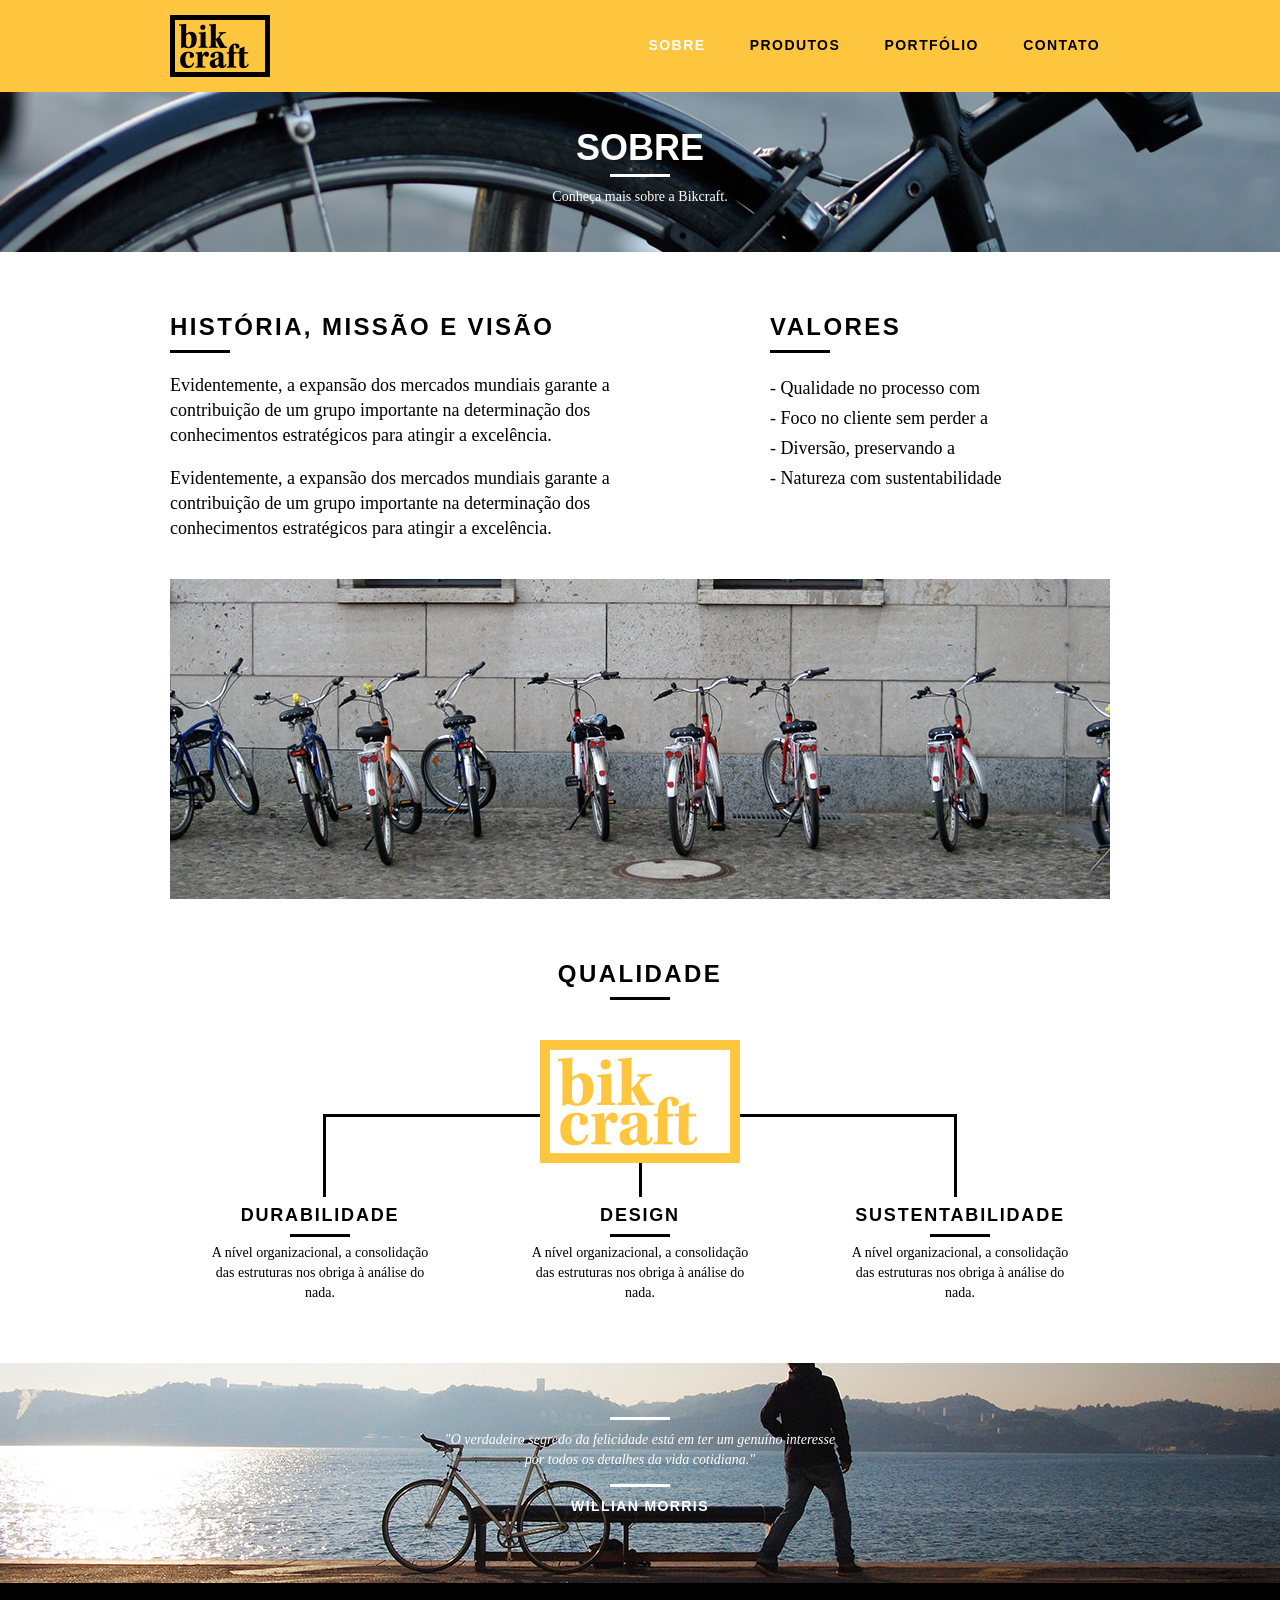
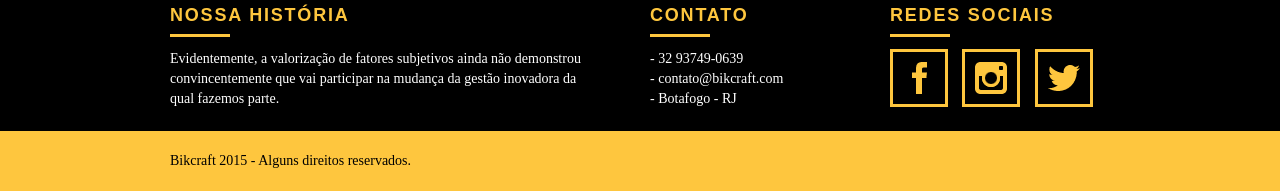
<file: sobre.html>
<!DOCTYPE html>

<!-- Site desenvolvido por Patric Pauluk, comforme o auxílio dos cursos da Origamid. -->

<html lang="pt-br">
    <head>
        <meta charset="utf-8">
        <title>Bikcraft - Saiba mais sobre a gente</title>
        
        <!-- Inicio SEO e Head - Cada uma dessas tags deve ser alterada conforme a página. -->
        
        <meta name="description" content="Compre a sua bicicleta personalizada na Bikcraft. Possuímos modelos Passeio, Retrô e Esporte.">

		<meta property="og:type" content="website"/>
		<meta property="og:title" content="Bikcraft - Saiba mais sobre a gente"/>
		<meta property="og:description" content="Compre a sua bicicleta personalizada na Bikcraft. Possuímos modelos Passeio, Retrô e Esporte."/>
		<meta property="og:url" content="http://bikcraft.com/sobre.html"/>
		<meta property="og:image" content="http://bikcraft.com/img/og-image.png"/>

		<meta name="viewport" content="width=device-width, initial-scale=1">

		<link rel="shortcut icon" href="favicon.ico">
        
        <!-- Fim SEO e Head -->
        
        <link rel="stylesheet" href="css/style.css">
        <script src="js/libs/modernizr.custom.45655.js"></script>
    </head>
    
    <body>
        
        <!-- Inicio Cabeçalho -->
        
        <header class="header">
            <div class="container">
                <a href="index.html" class="grid-4">
                    <img src="img/bikcraft.png" alt="Bikcraft">
                </a>
                <nav class="grid-12 header_menu">
                    <ul>
                        <li><a href="sobre.html" class="menu_ativo">Sobre</a></li>
                        <li><a href="produtos.html">Produtos</a></li>
                        <li><a href="portfolio.html">Portfólio</a></li>
                        <li><a href="contato.html">Contato</a></li>
                    </ul>
                </nav>
            </div>
        </header>
        
        <!-- Fim Cabeçalho -->
        
        <!-- Inicio Introdução -->
        
        <section class="introducao-interna interna_sobre">
            <div class="container">
                <h1>Sobre</h1>
                <p>Conheça mais sobre a Bikcraft.</p>
            </div>
        </section>
        
        <!-- Fim Introdução -->
        
        <!-- Inicio Missão -->
        
        <section class="missao_sobre container animar-interno">
            <div class="grid-10">
                <h2 class="subtitulo-interno">História, Missão e Visão</h2>
                <p>Evidentemente, a expansão dos mercados mundiais garante a contribuição de um grupo importante na determinação dos conhecimentos estratégicos para atingir a excelência.</p>
                <p>Evidentemente, a expansão dos mercados mundiais garante a contribuição de um grupo importante na determinação dos conhecimentos estratégicos para atingir a excelência.</p>
            </div>
            
            <div class="grid-6">
                <h2 class="subtitulo-interno">Valores</h2>
                <ul>
                    <li>- Qualidade no processo com</li>
                    <li>- Foco no cliente sem perder a</li>
                    <li>- Diversão, preservando a</li>
                    <li>- Natureza com sustentabilidade</li>
                </ul>
            </div>
            
            <div class="grid-16 foto-equipe">
                <img src="img/equipe-bikcraft.jpg" alt="Equipe Bikcraft">
            </div>
        </section>
        
        <!-- Fim Missão -->
       
        <!-- Inicio Qualidade -->
        
        <section class="qualidade container">
            <h2 class="subtitulo">Qualidade</h2>
            <img src="img/logo-qualidade.png" alt="Bikcraft">
            
            <ul class="qualidade_lista">
                
                <li class="grid-1-3">
                    <h3>Durabilidade</h3>
                    <p>A nível organizacional, a consolidação das estruturas nos obriga à análise do nada.</p>
                </li>
                
                <li class="grid-1-3">
                    <h3>Design</h3>
                    <p>A nível organizacional, a consolidação das estruturas nos obriga à análise do nada.</p>
                </li>
                
                <li class="grid-1-3">
                    <h3>Sustentabilidade</h3>
                    <p>A nível organizacional, a consolidação das estruturas nos obriga à análise do nada.</p>
                </li>
                
            </ul>
        </section>
        
        <!-- Fim Qualidade -->
        
        <!-- Inicio Quebra -->
        
        <div class="quebra">
            <blockquote class="quote-externo container">
                <p>"O verdadeiro segredo da felicidade está em ter um genuíno interesse por todos os detalhes da vida cotidiana."</p>
                <cite>WILLIAN MORRIS</cite>
            </blockquote>
        </div>
        
        <!-- Fim Quebra -->
        
        <!-- Inicio Rodapé -->
        
        <footer>
            <div class="footer">
                <div class="container">
                    
                    <div class="grid-8 footer_historia">
                        <h3>Nossa História</h3>
                        <p>Evidentemente, a valorização de fatores subjetivos ainda não demonstrou convincentemente que vai participar na mudança da gestão inovadora da qual fazemos parte.</p>
                    </div>
                    
                    <div class="grid-4 footer_contato">
                        <h3>Contato</h3>
                        <ul>
                            <li>- 32 93749-0639</li>
                            <li>- contato@bikcraft.com</li>
                            <li>- Botafogo - RJ</li>
                        </ul>
                    </div>
                    
                    <div class="grid-4 footer_redes">
                        <h3>Redes Sociais</h3>
                        <ul>
                            <li><a href="http://facebook.com" target="_blank"><img src="img/redes-sociais-ico/facebook.png" alt="Facebook Bikcraft"></a></li>
                            <li><a href="http://instagram.com" target="_blank"><img src="img/redes-sociais-ico/instagram.png" alt="Instagram Bikcraft"></a></li>
                            <li><a href="http://twitter.com" target="_blank"><img src="img/redes-sociais-ico/twitter.png" alt="Twitter Bikcraft"></a></li>
                        </ul>
                    </div>
                    
                </div>
            </div>
            
            <div class="copy">
                <div class="container">
                    <p class="grid-16">Bikcraft 2015 - Alguns direitos reservados.</p>
                </div>
            </div>
        </footer>
        
        <!-- Fim Rodapé -->
        
        <!-- Inicio Declaração JS -->
        
        <script src="js/libs/jquery-3.2.1.min.js"></script>
        <script src="js/plugins.js"></script>
	    <script src="js/main.js"></script>
        
        <!-- Fim Declaração JS -->
        
    </body>
</html>
</file>
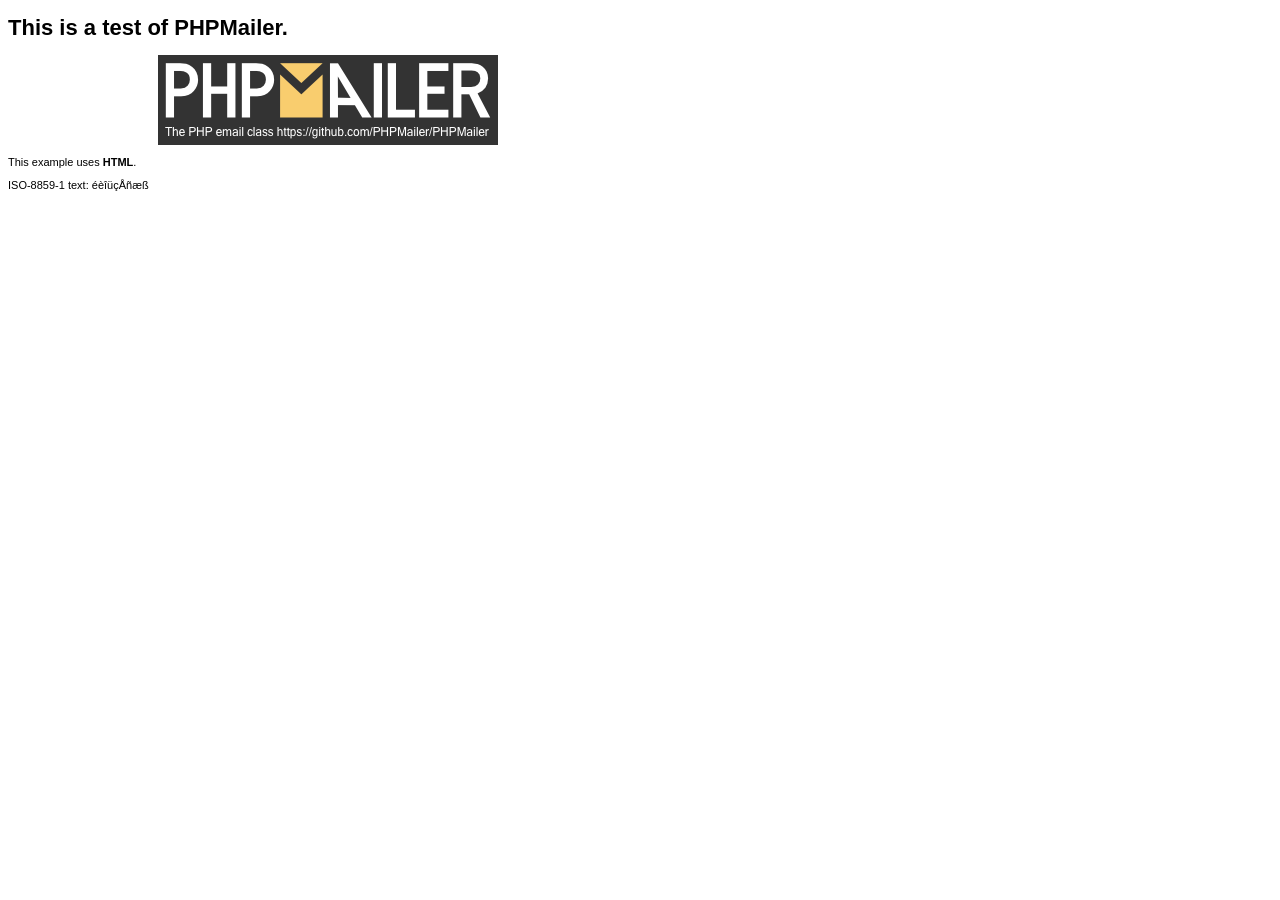
<file: PHPMailer/examples/contents.html>
<!DOCTYPE HTML PUBLIC "-//W3C//DTD HTML 4.01 Transitional//EN" "http://www.w3.org/TR/html4/loose.dtd">
<html>
<head>
  <meta http-equiv="Content-Type" content="text/html; charset=iso-8859-1">
  <title>PHPMailer Test</title>
</head>
<body>
<div style="width: 640px; font-family: Arial, Helvetica, sans-serif; font-size: 11px;">
  <h1>This is a test of PHPMailer.</h1>
  <div align="center">
    <a href="https://github.com/PHPMailer/PHPMailer/"><img src="images/phpmailer.png" height="90" width="340" alt="PHPMailer rocks"></a>
  </div>
  <p>This example uses <strong>HTML</strong>.</p>
  <p>ISO-8859-1 text: ���������</p>
</div>
</body>
</html>
</file>
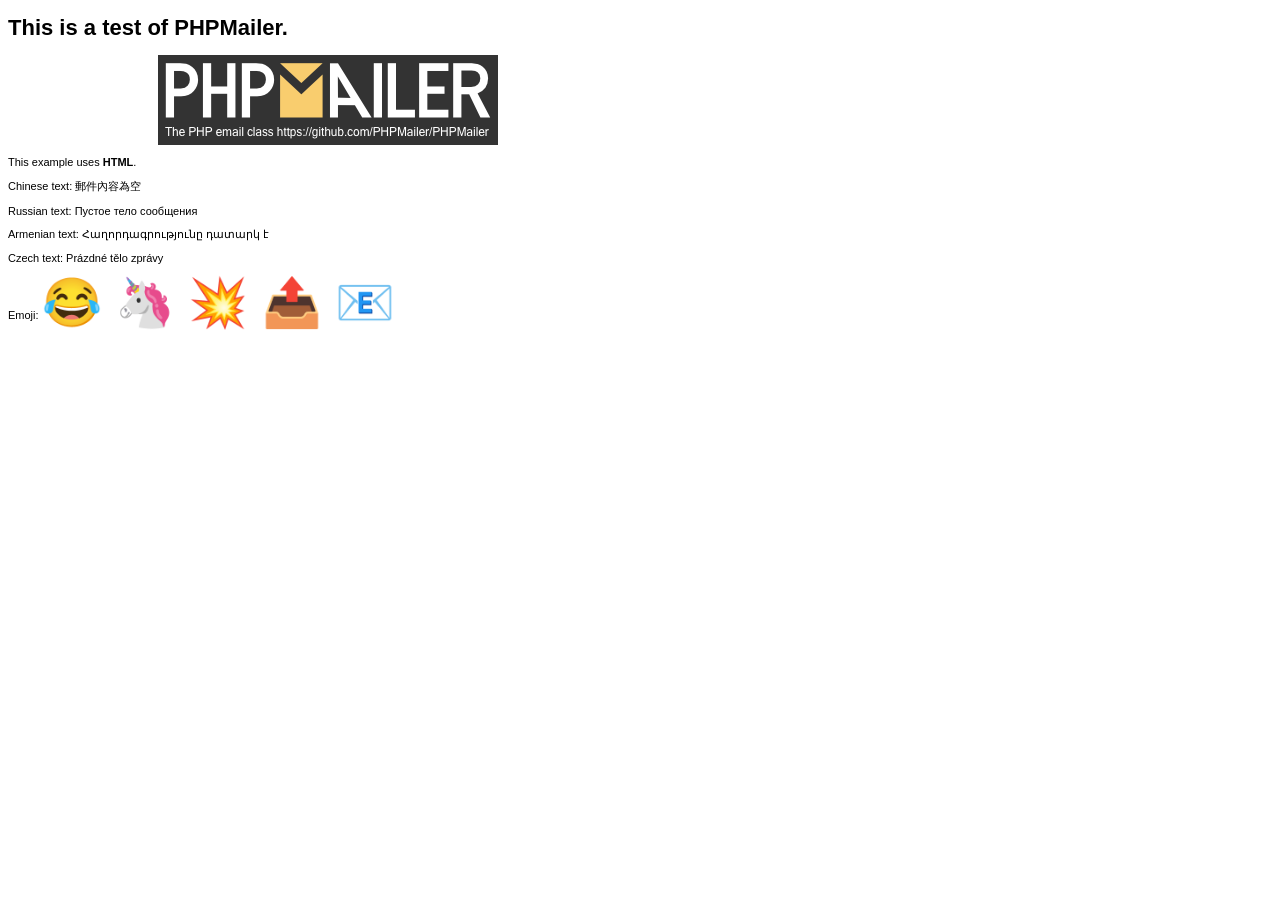
<file: PHPMailer/examples/contentsutf8.html>
<!DOCTYPE HTML PUBLIC "-//W3C//DTD HTML 4.01 Transitional//EN" "http://www.w3.org/TR/html4/loose.dtd">
<html>
<head>
  <meta http-equiv="Content-Type" content="text/html; charset=utf-8">
  <title>PHPMailer Test</title>
</head>
<body>
<div style="width: 640px; font-family: Arial, Helvetica, sans-serif; font-size: 11px;">
  <h1>This is a test of PHPMailer.</h1>
  <div align="center">
    <a href="https://github.com/PHPMailer/PHPMailer/"><img src="images/phpmailer.png" height="90" width="340" alt="PHPMailer rocks"></a>
  </div>
  <p>This example uses <strong>HTML</strong>.</p>
  <p>Chinese text: 郵件內容為空</p>
  <p>Russian text: Пустое тело сообщения</p>
  <p>Armenian text: Հաղորդագրությունը դատարկ է</p>
  <p>Czech text: Prázdné tělo zprávy</p>
  <p>Emoji: <span style="font-size: 48px">😂 🦄 💥 📤 📧</span></p>
</div>
</body>
</html>
</file>
<file: css/style.css>
html{line-height:1.15;-ms-text-size-adjust:100%;-webkit-text-size-adjust:100%}body{margin:0}article,aside,footer,header,nav,section{display:block}h1{font-size:2em;margin:.67em 0}figcaption,figure,main{display:block}figure{margin:1em 40px}hr{box-sizing:content-box;height:0;overflow:visible}pre{font-family:monospace,monospace;font-size:1em}a{background-color:transparent;-webkit-text-decoration-skip:objects}abbr[title]{border-bottom:none;text-decoration:underline;text-decoration:underline dotted}b,strong{font-weight:inherit;font-weight:bolder}code,kbd,samp{font-family:monospace,monospace;font-size:1em}dfn{font-style:italic}mark{background-color:#ff0;color:#000}small{font-size:80%}sub,sup{font-size:75%;line-height:0;position:relative;vertical-align:baseline}sub{bottom:-.25em}sup{top:-.5em}audio,video{display:inline-block}audio:not([controls]){display:none;height:0}img{border-style:none}svg:not(:root){overflow:hidden}button,input,optgroup,select,textarea{font-family:sans-serif;font-size:100%;line-height:1.15;margin:0}button,input{overflow:visible}button,select{text-transform:none}button,html [type="button"],/* 1 */
[type="reset"],[type="submit"]{-webkit-appearance:button}button::-moz-focus-inner,[type="button"]::-moz-focus-inner,[type="reset"]::-moz-focus-inner,[type="submit"]::-moz-focus-inner{border-style:none;padding:0}button:-moz-focusring,[type="button"]:-moz-focusring,[type="reset"]:-moz-focusring,[type="submit"]:-moz-focusring{outline:1px dotted ButtonText}fieldset{padding:.35em .75em .625em}legend{box-sizing:border-box;color:inherit;display:table;max-width:100%;padding:0;white-space:normal}progress{display:inline-block;vertical-align:baseline}textarea{overflow:auto}[type="checkbox"],[type="radio"]{box-sizing:border-box;padding:0}[type="number"]::-webkit-inner-spin-button,[type="number"]::-webkit-outer-spin-button{height:auto}[type="search"]{-webkit-appearance:textfield;outline-offset:-2px}[type="search"]::-webkit-search-cancel-button,[type="search"]::-webkit-search-decoration{-webkit-appearance:none}::-webkit-file-upload-button{-webkit-appearance:button;font:inherit}details,/* 1 */
menu{display:block}summary{display:list-item}canvas{display:inline-block}template{display:none}[hidden]{display:none}a{text-decoration:none}ol,ul{list-style:none}html,body,div,span,iframe,h1,h2,h3,h4,h5,h6,p,blockquote,a,em,img,dl,dt,dd,ol,ul,li,fieldset,form,label,legend,article,footer,header,nav,section,main{margin:0;padding:0;border:0;vertical-align:baseline}h1,h2,h3,h4,h5,h6,p,a,ul{font-size:1em;font-weight:400}*,:before,:after{-webkit-box-sizing:border-box;-moz-box-sizing:border-box;box-sizing:border-box}.container{width:960px;margin:0 auto;padding:0;position:relative}.container:after,.container:before{content:" ";display:table}.container:after{clear:both}.grid-1,.grid-2,.grid-3,.grid-4,.grid-5,.grid-6,.grid-7,.grid-8,.grid-9,.grid-10,.grid-11,.grid-12,.grid-13,.grid-14,.grid-15,.grid-16,.grid-1-3{float:left;margin-left:10px;margin-right:10px}.grid-1{width:40px}.grid-2{width:100px}.grid-3{width:160px}.grid-4{width:220px}.grid-5{width:280px}.grid-6{width:340px}.grid-7{width:400px}.grid-8{width:460px}.grid-9{width:520px}.grid-10{width:580px}.grid-11{width:640px}.grid-12{width:700px}.grid-13{width:760px}.grid-14{width:820px}.grid-15{width:880px}.grid-16{width:940px}.grid-1-3{width:300px}@media only screen and (min-width: 768px) and (max-width: 959px){.container{width:768px}.grid-1{width:28px}.grid-2{width:76px}.grid-3{width:124px}.grid-4{width:172px}.grid-5{width:220px}.grid-6{width:268px}.grid-7{width:316px}.grid-8{width:364px}.grid-9{width:412px}.grid-10{width:460px}.grid-11{width:508px}.grid-12{width:556px}.grid-13{width:604px}.grid-14{width:652px}.grid-15{width:700px}.grid-16{width:748px}.grid-1-3{width:236px}}@media only screen and (max-width: 767px){.container{width:300px}.grid-1,.grid-2,.grid-3,.grid-4,.grid-5,.grid-6,.grid-7,.grid-8,.grid-9,.grid-10,.grid-11,.grid-12,.grid-13,.grid-14,.grid-15,.grid-16,.grid-1-3{width:300px;margin:0 0 20px;float:none}}body{font-family:Arial,Helvetica,sans-serif}p{font-family:Georgia,"Times New Roman",serif;font-size:14px;line-height:20px}.btn{border:3px solid #fec63e;padding:10px 30px;color:#fec63e;font-size:14px;line-height:20px;text-transform:uppercase;letter-spacing:.1em;font-weight:700;transition:all .5s ease}.btn:hover{color:#fff;border-color:#fff}.btn.btn-preto:hover{color:#000;border-color:#000}.subtitulo{font-weight:700;font-size:24px;line-height:30px;letter-spacing:.1em;color:#000;text-transform:uppercase;text-align:center;margin-bottom:40px}.subtitulo:after{content:"";display:block;width:60px;height:3px;background-color:#000;margin:8px auto}.subtitulo-interno{font-weight:700;font-size:24px;line-height:30px;letter-spacing:.1em;color:#000;text-transform:uppercase;margin-bottom:20px}.subtitulo-interno:after{content:"";display:block;width:60px;height:3px;background-color:#000;margin:8px 0}img{display:block;max-width:100%}.formphp label.nao-aparece,.formphp input.nao-aparece{display:none!important}#form-erro span,#form-send span{font-size:18px;line-height:25px;margin-bottom:10px;display:block}#form-send{color:#31aa39}#form-erro{color:#f64540}.header{position:fixed;top:0;width:100%;background-color:#fec63e;padding:15px 0;z-index:10}.header_menu{text-align:right}.header_menu ul li{display:inline-block;margin-left:20px;margin-top:20px}.header_menu ul li a{color:#000;font-weight:700;text-transform:uppercase;letter-spacing:.1em;font-size:14px;line-height:20px;padding:10px;transition:all .3s ease}.header_menu ul li a:hover{color:#fff}.header_menu ul li a.menu_ativo{color:#fff}.introducao{width:100%;height:380px;background:url(../img/bg.jpg) no-repeat center;background-size:cover;margin-top:92px;text-align:center;padding-top:80px}.introducao h1{font-size:48px;color:#fff;font-weight:700;text-transform:uppercase}.quote-externo{max-width:320px;margin:0 auto;color:#fff;margin-bottom:40px}.quote-externo p{font-style:italic}.quote-externo p:before,.quote-externo p:after{content:"";display:block;width:60px;height:3px;background-color:#fff;margin:14px auto 10px}.quote-externo cite{font-style:normal;font-weight:700;font-size:14px;letter-spacing:.1em}.introducao-interna{width:100%;margin-top:92px;height:160px;text-align:center;color:#fff;padding-top:35px}.introducao-interna h1{font-size:36px;font-weight:700;text-transform:uppercase}.introducao-interna h1:after{content:"";display:block;width:60px;height:3px;background-color:#fff;margin:6px auto 10px}.produtos{padding:60px 0}.produtos_lista li{background:#fec63e;text-align:center}.produtos_lista li img{margin:0 auto}.produtos_lista li h3{font-weight:700;font-size:18px;line-height:25px;text-transform:uppercase;letter-spacing:.1em;margin-top:20px}.produtos_lista li h3:after{content:"";display:block;width:60px;height:3px;background-color:#000;margin:2px auto}.produtos_icone{background:#000;padding:20px}.produtos_lista li p{padding:10px 20px 20px}.call{text-align:center;padding-top:40px;clear:both}.call p{margin-bottom:20px}.portfolio{width:100%;background:#000;padding:40px 0}.portfolio .subtitulo{color:#fec63e}.portfolio .subtitulo:after{background:#fec63e}.portfolio_lista div:last-of-type{margin-top:20px}.portfolio .call p{color:#fff}.qualidade{padding:60px 0}.qualidade:after{content:"";width:634px;height:83px;display:block;background:url(../img/linhas.png) no-repeat center;position:absolute;top:215px;right:163px}.qualidade img{margin:0 auto}.qualidade_lista{padding-top:40px;overflow:auto}.qualidade_lista li{text-align:center;padding:0 40px}.qualidade_lista li h3{font-weight:700;font-size:18px;line-height:25px;text-transform:uppercase;letter-spacing:.1em}.qualidade_lista li h3:after{content:"";display:block;width:60px;height:3px;background-color:#000;margin:6px auto}.quebra{width:100%;height:220px;background:url(../img/bg-footer.jpg) no-repeat center;background-size:cover;text-align:center;padding-top:40px}.quebra .quote-externo{max-width:400px}.footer{width:100%;background:#000;color:#fff;padding:20px 0}.footer h3{font-size:18px;line-height:25px;color:#fec63e;text-transform:uppercase;letter-spacing:.1em;font-weight:700}.footer h3:after{content:"";display:block;width:60px;height:3px;background:#fec63e;margin:6px 0 12px}.footer_historia{padding-right:40px}.footer_contato ul li{font-size:14px;line-height:20px;font-family:Georgia,"Times New Roman",serif}.footer_redes ul li{display:inline-block;margin-right:10px}.footer_redes ul li a{border:3px solid #fec63e;display:block;padding:10px;transition:all .5s ease}.footer_redes ul li a:hover{border-color:#fff}.copy{width:100%;background:#fec63e;padding:20px 0}.js .introducao h1,.js .introducao blockquote,.js .introducao .btn,.js .animar,.js .animar-interno,.js .introducao-interna h1,.js .introducao-interna p{opacity:0}.animated{animation-duration:1s;animation-fill-mode:both}@keyframes fadeInDown{from{opacity:0;transform:translate3d(0,-20px,0)}to{opacity:1;transform:none}}.fadeInDown{animation-name:fadeInDown}.interna_sobre{background:url(../img/bg-sobre.jpg) no-repeat center;background-size:cover}.missao_sobre{padding-top:60px}.missao_sobre p{font-size:18px;line-height:25px;margin-bottom:1em;padding-right:60px}.missao_sobre ul li{font-size:18px;line-height:30px;font-family:Georgia,"Times New Roman",serif}.foto-equipe{padding-top:20px}.interna_produtos{background:url(../img/bg-produtos.jpg) no-repeat center;background-size:cover}.produto_item{padding-top:60px}.produto_item h2{color:#fff;font-size:36px;text-transform:uppercase;letter-spacing:.1em;font-weight:700;position:relative;top:-180px;text-align:center;margin-bottom:-56px}.produto_item h2:before,.produto_item h2:after{content:"";display:block;width:60px;height:3px;background-color:#fff;margin:6px auto 8px}.produto_icone{background:#000;padding:70px 0}.produto_icone img{margin:0 auto}.produto_info{background:#000}.produto_info p{color:#fff;font-size:18px;line-height:25px;height:180px;padding:30px 40px}.produto_info ul li{background:#fec63e;text-transform:uppercase;font-size:18px;line-height:20px;font-weight:700;text-align:center;float:left;width:229px;height:49px;padding-top:15px}.produto_info ul li:nth-child(1),.produto_info ul li:nth-child(2){margin-bottom:2px}.produto_info ul li:nth-child(even){margin-left:2px}.orcamento{background:#000;width:100%;margin-top:60px;padding:40px 0}.orcamento h2{color:#fec63e}.orcamento h2:after{background:#fec63e}.form{padding-right:60px}.form label{display:block;color:#fff;font-family:Georgia,"Times New Roman",serif;font-size:18px;line-height:25px;margin-bottom:4px}.form input{display:block;width:100%;border:4px solid #fec63e;background:none;color:#fff;padding:7px 10px;margin-bottom:10px;outline:none;font-size:14px;font-family:Georgia,"Times New Roman",serif}.form textarea{display:block;width:100%;height:120px;border:4px solid #fec63e;background:none;color:#fff;padding:7px 10px;margin-bottom:20px;outline:none;font-size:14px;font-family:Georgia,"Times New Roman",serif}.form button{padding:7px 40px;background:none}.orcamento_dados{color:#fff}.orcamento_dados h3{font-size:18px;line-height:25px;text-transform:uppercase;color:#fec63e;font-weight:700}.orcamento_dados span{display:block;font-size:18px;line-height:30px;font-family:Georgia,"Times New Roman",serif}.orcamento_dados span:nth-of-type(2){margin-bottom:40px}.orcamento_dados ul{padding-right:60px}.orcamento_dados ul li{font-family:Georgia,"Times New Roman",serif;font-size:14px;padding:10px 15px}.orcamento_dados ul li:nth-child(odd){background:#1d1d1d}.orcamento_dados p{margin:8px 0}.interna_portfolio{background:url(../img/bg-portfolio.jpg) no-repeat center;background-size:cover}.quote_clientes{padding:60px 0;max-width:460px;margin:0 auto}.quote_clientes p{text-align:center;font-family:Georgia,"Times New Roman",serif;font-size:18px;line-height:25px;font-style:italic;margin-bottom:20px}.quote_clientes cite{font-size:18px;font-weight:700;float:right;font-style:normal}.rslides,.rslides_portfolio{position:relative;list-style:none;overflow:hidden;width:100%;padding:0;margin:0}.rslides li,.rslides_portfolio li{-webkit-backface-visibility:hidden;position:absolute;display:none;width:100%;left:0;top:0}.rslides li:first-child,.rslides_portfolio li:first-child{position:relative;display:block;float:left}.rslides img,.rslides_portfolio img{display:block;height:auto;width:100%;border:0}.rslides_tabs{text-align:center;margin-top:14px}.rslides_tabs li{display:inline;margin:0 5px}.rslides_tabs li a{display:inline-block;width:12px;height:12px;background:#1d1d1d;border-radius:20px;overflow:hidden;text-indent:-200px}.rslides_tabs li a:hover,.rslides_tabs li.rslides_here a{background:#fec63e;color:#fec63e}.interna_contato{background:url(../img/bg-contato.jpg) no-repeat center;background-size:cover}.contato{padding:40px 0}.contato_form{padding-right:60px}.contato_form label{display:block;font-family:Georgia,"Times New Roman",serif;font-size:18px;line-height:25px;margin-bottom:4px}.contato_form input{display:block;width:100%;border:4px solid #fec63e;background:none;padding:7px 10px;margin-bottom:10px;outline:none;font-size:14px;font-family:Georgia,"Times New Roman",serif}.contato_form textarea{display:block;width:100%;height:120px;border:4px solid #fec63e;background:none;padding:7px 10px;margin-bottom:20px;outline:none;font-size:14px;font-family:Georgia,"Times New Roman",serif}.contato_form button{padding:7px 40px;background:none}.orcamento_dados{color:#fff}.contato_dados h3{font-size:18px;line-height:25px;text-transform:uppercase;color:#fec63e;font-weight:700}.contato_dados span{display:block;font-size:18px;line-height:30px;font-family:Georgia,"Times New Roman",serif}.contato_dados span:nth-of-type(even){margin-bottom:30px}.contato_dados ul{margin-top:10px}.contato_dados ul li{display:inline-block;margin-right:10px}.contato_dados ul li a{border:3px solid #fec63e;display:block;padding:10px}.contato_dados ul li a:hover{border-color:#000}.contato_mapa{margin-bottom:60px}@media only screen and (min-width: 768px) and (max-width: 959px){.qualidade:after{right:67px}.qualidade_lista li{padding:0 10px}.footer_redes ul li a{border:3px solid #fec63e;display:block;padding:6px}.footer_redes ul li a img{width:26px;height:26px}.produto_item h2{top:-150px;margin-bottom:-56px}.produto_icone{padding:41px 0}.produto_info p{font-size:14px;line-height:20px;height:122px;padding:20px 30px}.produto_info ul li{width:181px;height:49px}}@media only screen and (max-width: 767px){.header{position:relative;padding-bottom:0}.header img{margin:0 auto 10px}.header_menu{text-align:center}.header_menu ul li{margin:5px}.header_menu ul li a{border:4px solid #000;width:136px;display:block;float:left}.header_menu ul li a:hover{border-color:#fff}.header_menu ul li a.menu_ativo{border-color:#fff}.introducao{margin-top:0;padding-top:50px;background:url(../img/bg-mobile.jpg) no-repeat center;background-size:cover}.introducao h1{font-size:36px}.introducao-interna{margin-top:0}.call{padding-top:10px}.qualidade:after{display:none}.missao_sobre p{font-size:14px;line-height:20px;padding-right:0}.missao_sobre ul li{font-size:14px;line-height:25px}.produto_item h2{top:-100px;margin-bottom:-68px}.produto_icone{padding:41px 0}.produto_info p{font-size:14px;line-height:20px;height:auto;padding:20px 30px}.produto_info ul li{width:149px;height:49px;font-size:14px;line-height:20px;padding-top:14px}.form{padding-right:0}.orcamento_dados ul{padding-right:0}.contato_form{padding-right:0;margin-bottom:40px}}
</file>
